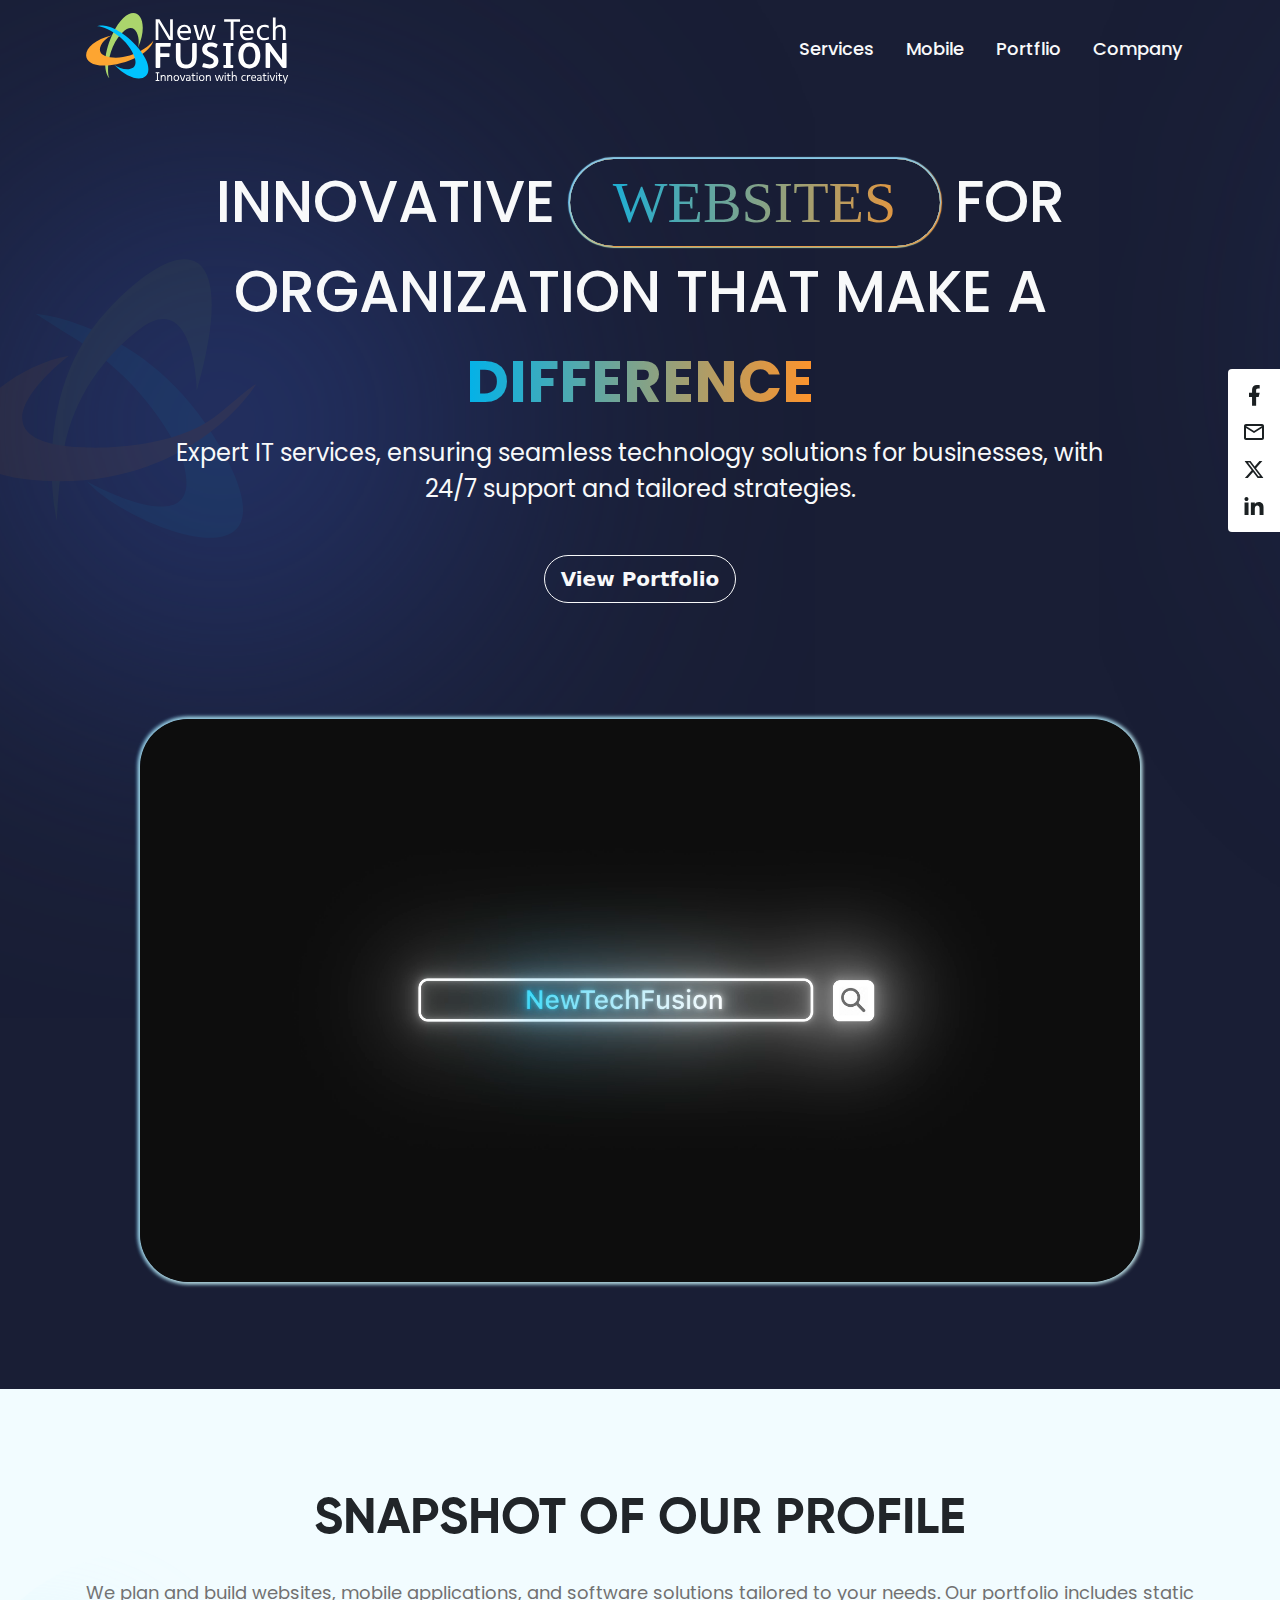
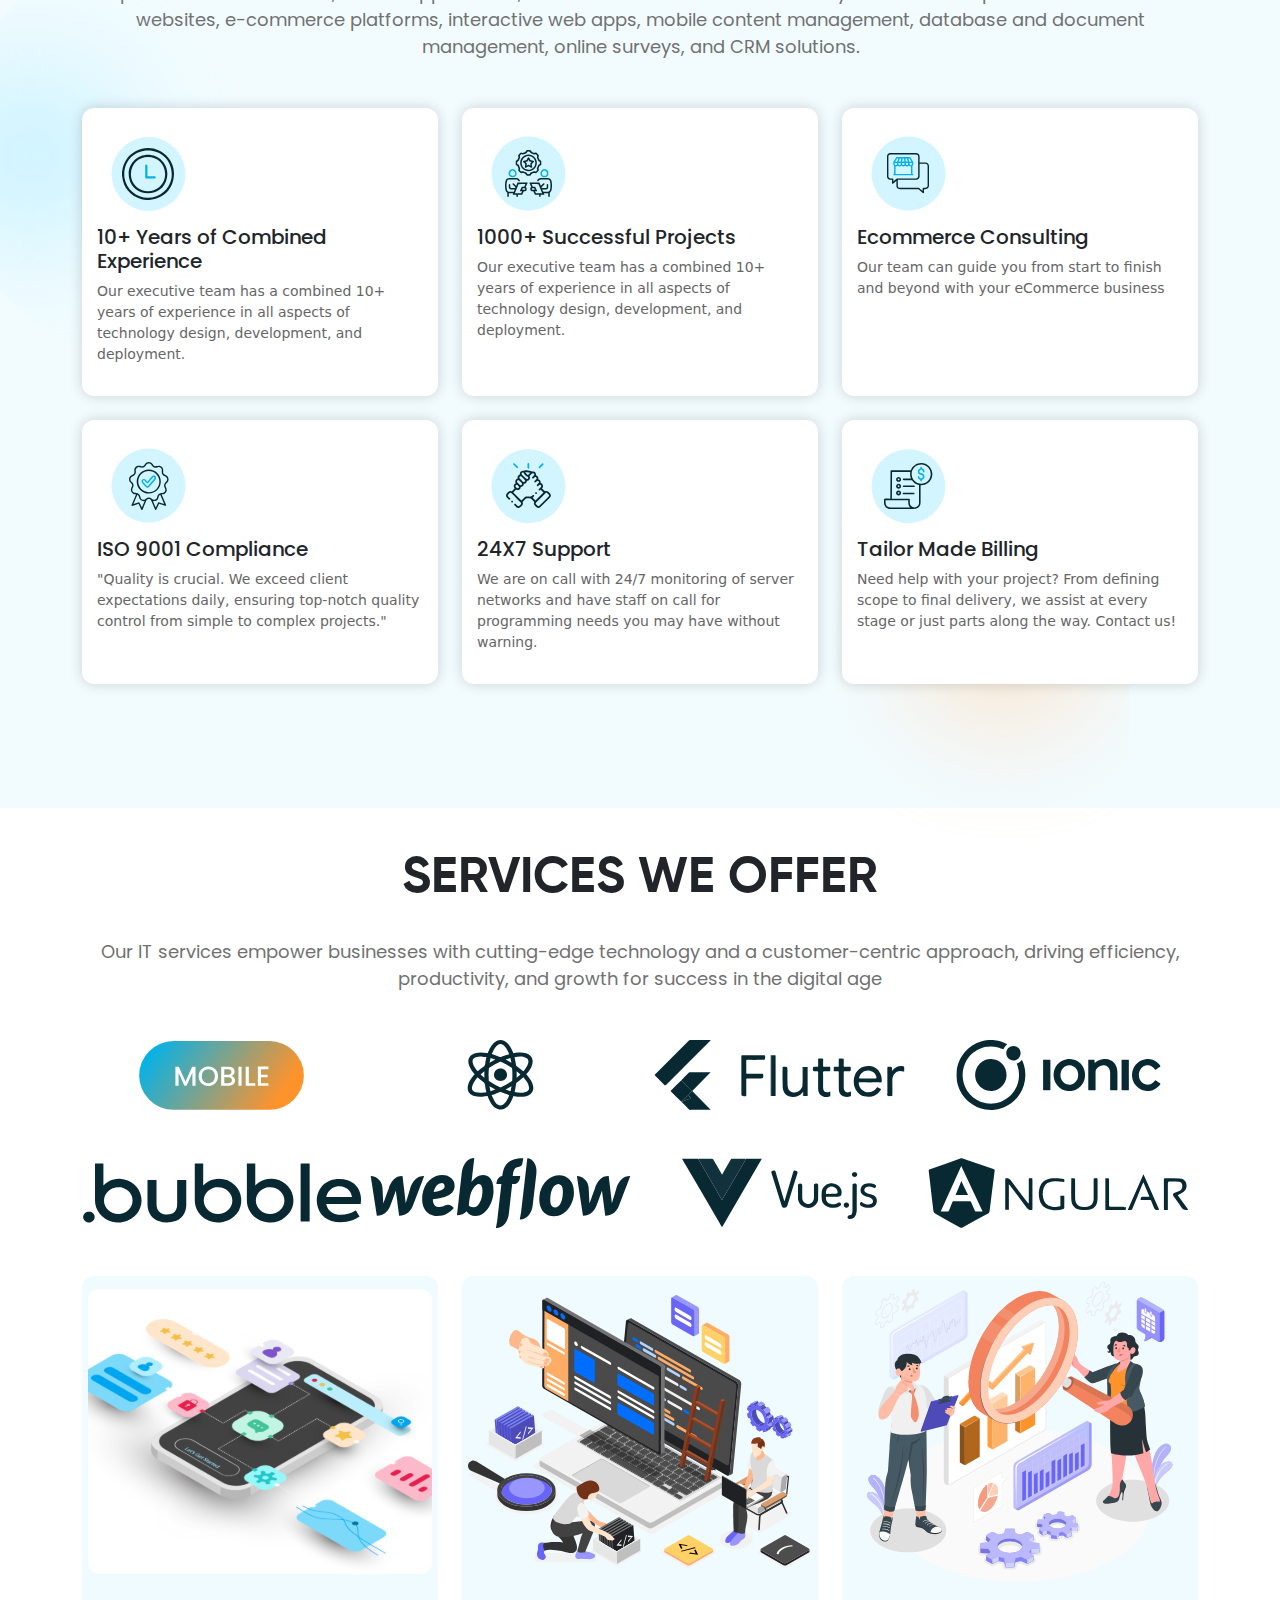
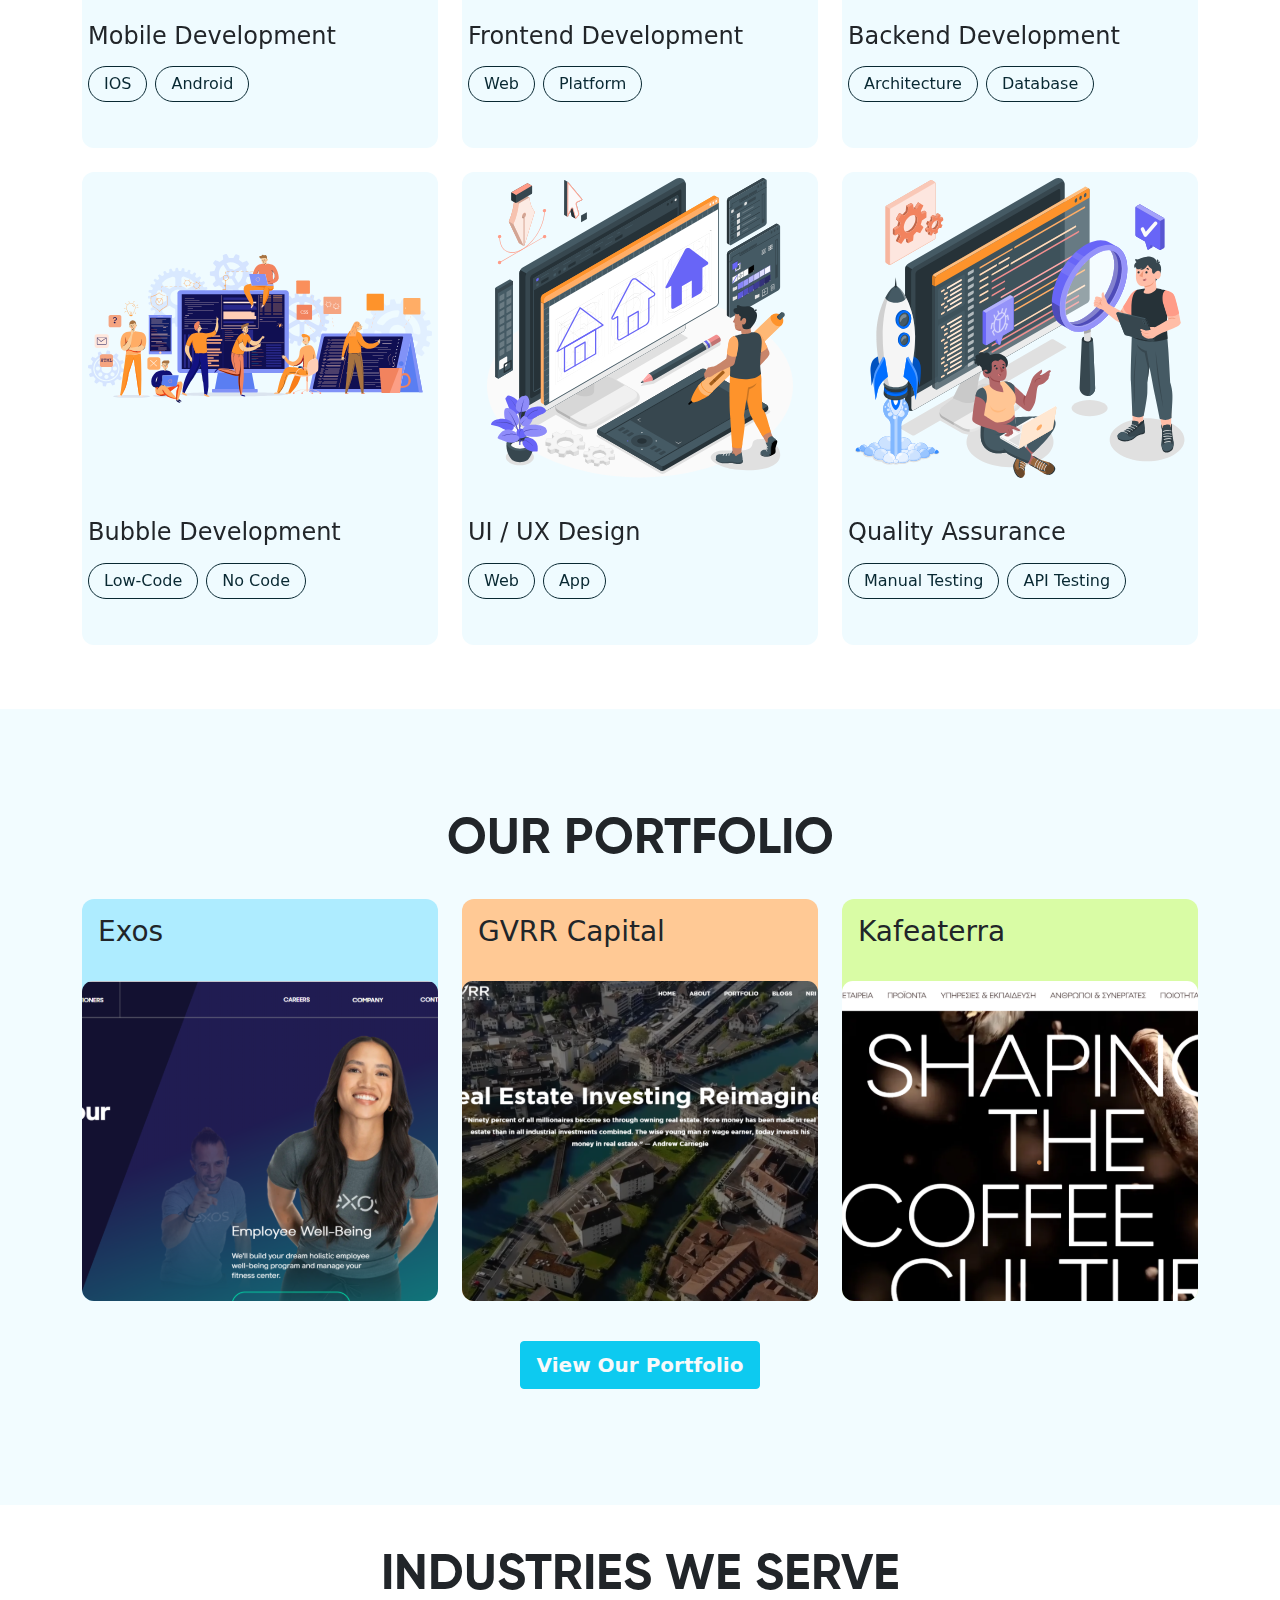
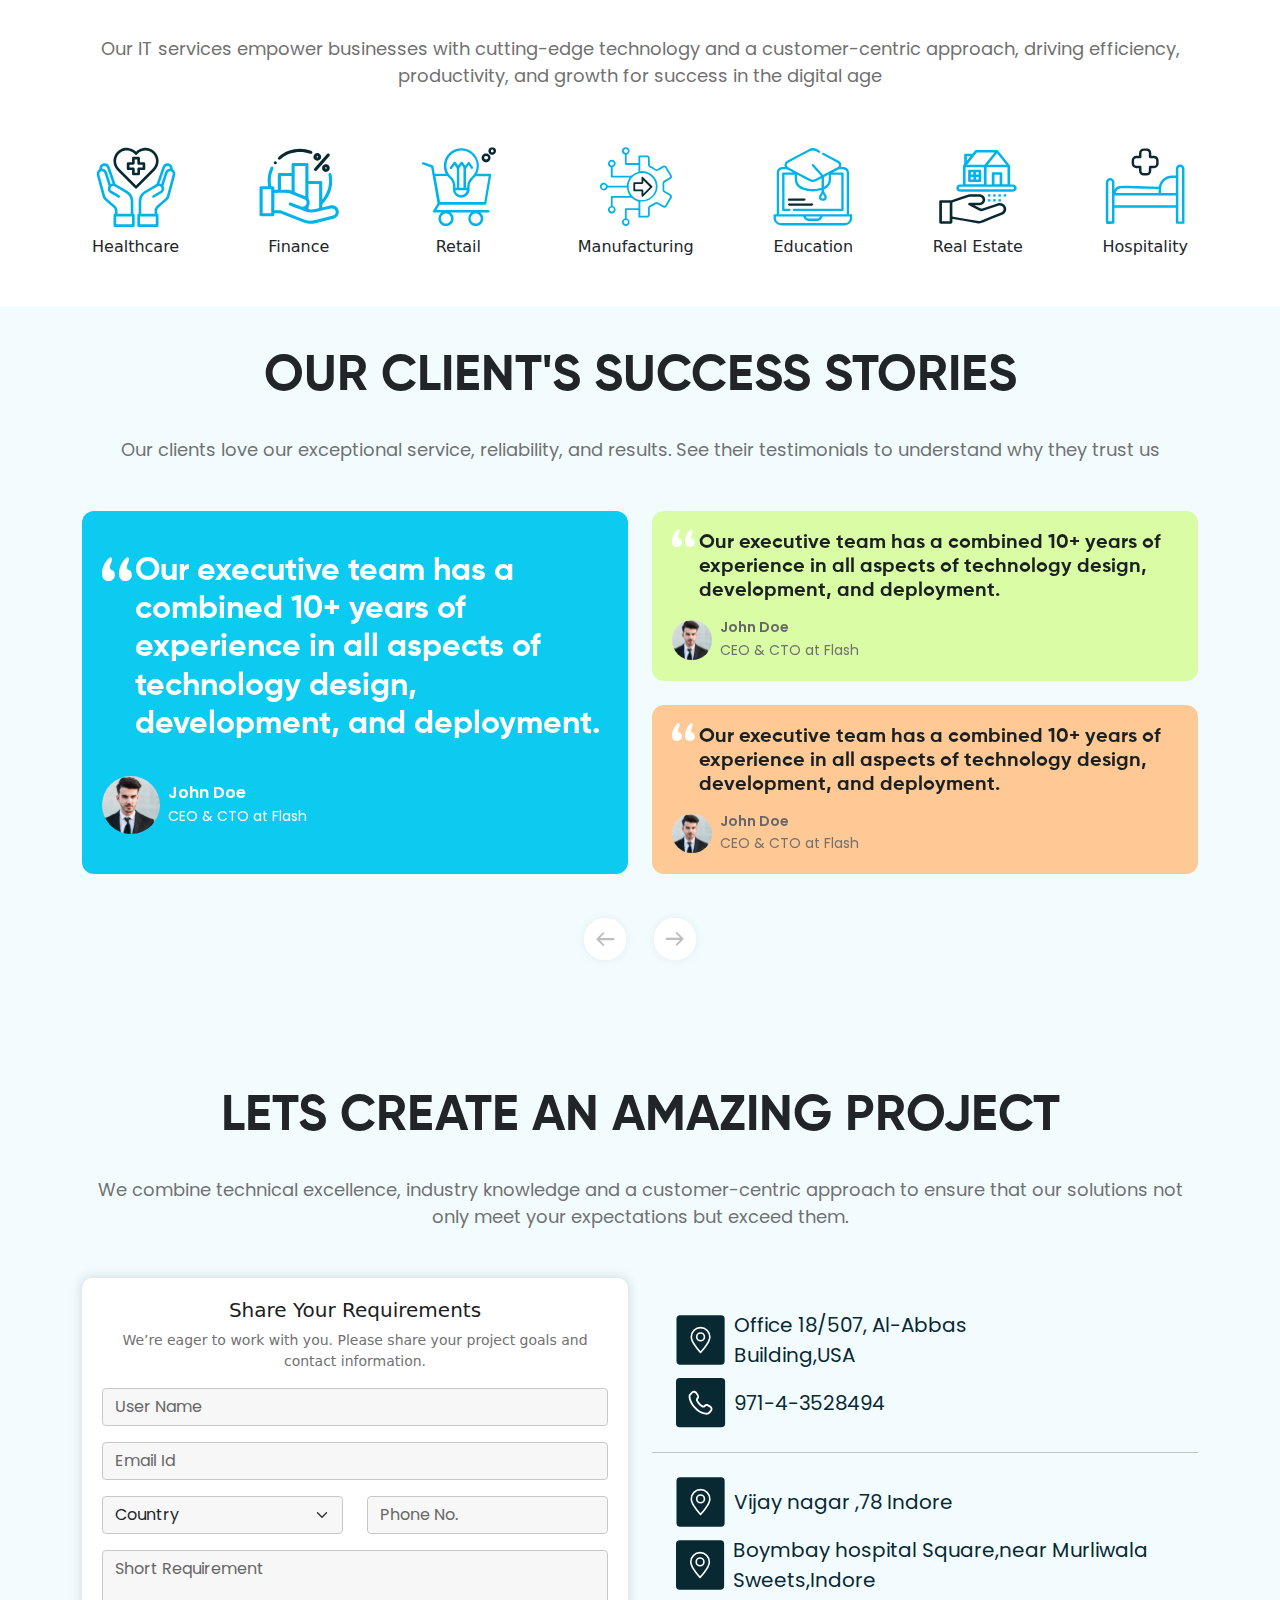
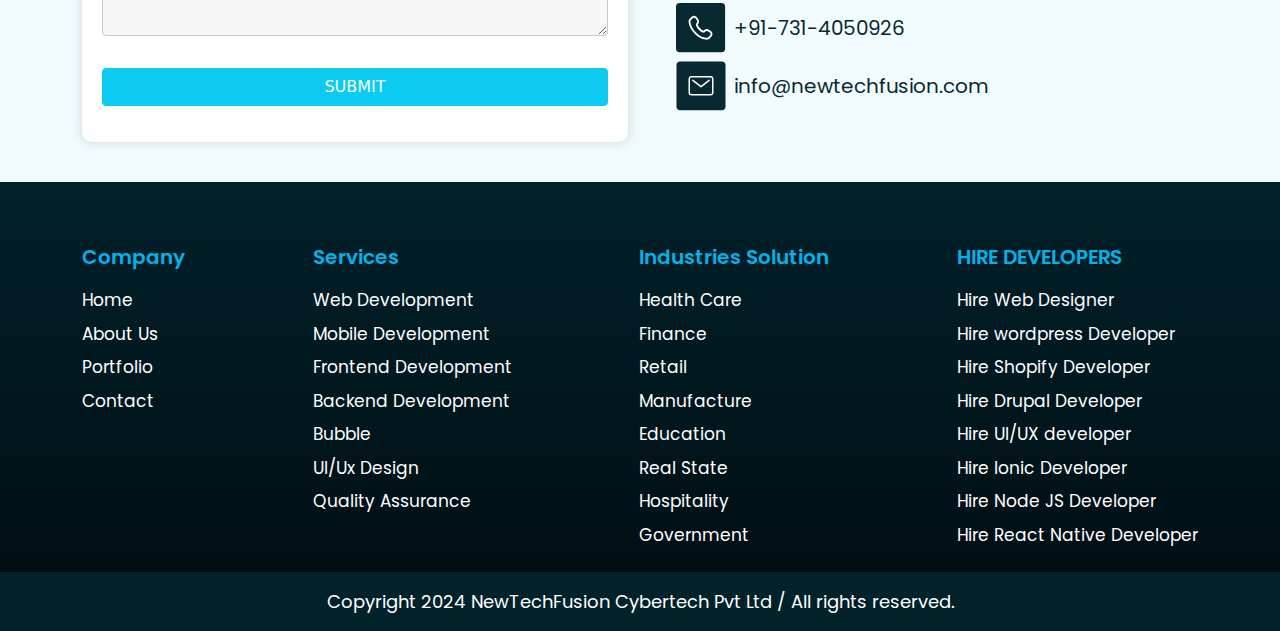
<file: index.html>
<!DOCTYPE html>
<html lang="en">
  <head>
    <meta charset="UTF-8" />
    <meta name="viewport" content="width=device-width, initial-scale=1.0" />
    <title>NewTechFusion</title>

    <link rel="stylesheet" href="css/owl.carousel.min.css" />
    <link rel="stylesheet" href="css/owl.theme.default.min.css" />
    <link
      href="https://cdn.jsdelivr.net/npm/bootstrap@5.3.3/dist/css/bootstrap.min.css"
      rel="stylesheet"
      integrity="sha384-QWTKZyjpPEjISv5WaRU9OFeRpok6YctnYmDr5pNlyT2bRjXh0JMhjY6hW+ALEwIH"
      crossorigin="anonymous"
    />
    <link rel="stylesheet" href="./css/style.css" />
  </head>
  <body>
    <!-- The custom cursor dot -->
    <div class="cursor-dot" id="cursor-dot"></div>
    <!-- fixed socila icons in right side  -->
    <div class="social-links">
      <a href="">
        <div class="social-link"><img src="./images/fb.svg" alt="img" /></div>
      </a>
      <a href="">
        <div class="social-link">
          <img src="./images/email.svg" alt="img" />
        </div>
      </a>
      <a href="">
        <div class="social-link">
          <img src="./images/twitter.svg" alt="img" />
        </div>
      </a>
      <a href="">
        <div class="social-link">
          <img src="./images/linkedin.svg" alt="img" />
        </div>
      </a>
    </div>
    <!-- fixed socila icons in right side  -->
    <!-- hero-section  -->
    <div class="hero-section">
      <!-- nav bar section  -->
      <nav class="navbar navbar-expand-lg">
        <div class="container d-flex justify-content-between">
          <a class="navbar-brand" href="./index.html">
            <img src="./images/header-logo.svg" alt="logo" />
          </a>
          <button
            class="navbar-toggler"
            type="button"
            data-bs-toggle="collapse"
            data-bs-target="#navbarSupportedContent"
            aria-controls="navbarSupportedContent"
            aria-expanded="false"
            aria-label="Toggle navigation"
          >
            <span class="navbar-toggler-icon"></span>
          </button>
          <div
            class="collapse navbar-collapse flex-grow-0"
            id="navbarSupportedContent"
          >
            <ul class="navbar-nav me-auto mb-2 mb-lg-0">
              <li class="nav-item">
                <a
                  class="nav-link text-light"
                  href="./services-page.html"
                  >Services</a
                >
              </li>
              <li class="nav-item">
                <a class="nav-link text-light" href="./mobile-page.html">Mobile</a>
              </li>
              <li class="nav-item">
                <a
                  class="nav-link text-light"
                  href="./portfolio-page.html"
                  >Portflio</a
                >
              </li>
              <li class="nav-item">
                <a class="nav-link text-light" href="./about.html">Company</a>
              </li>
            </ul>
          </div>
        </div>
      </nav>
      <!-- nav bar section  -->
      <div class="hero-text-section">
        <div class="container">
          <h1 class="text-light text-center hero-heading">
            INNOVATIVE
            <span id="text-change" class="gradient-text taviraj-font"
              >WEBSITES</span
            >
            FOR ORGANIZATION THAT MAKE A
            <span class="gradient-text">DIFFERENCE</span>
          </h1>
          <p class="text-light text-center hero-para">
            Expert IT services, ensuring seamless technology solutions for
            businesses, with 24/7 support and tailored strategies.
          </p>
          <div class="text-center">
            <button
              class="btn btn-outline-light btn-lg rounded-pill mx-auto fw-bold mt-md-5 mt-3 mb-3"
            >
              View Portfolio
            </button>
          </div>
          <div class="video-section">
            <video
              class="video"
              autoplay
              muted
              loop
              src="./images/Main_1.mp4"
            ></video>
          </div>
        </div>
      </div>
    </div>
    <!-- hero-section  -->
    <!-- our profile section  -->
    <div class="our-profile">
      <div class="container">
        <h1 class="text-dark main-section-heading">SNAPSHOT OF OUR PROFILE</h1>
        <p class="text-gray main-section-para">
          We plan and build websites, mobile applications, and software
          solutions tailored to your needs. Our portfolio includes static
          websites, e-commerce platforms, interactive web apps, mobile content
          management, database and document management, online surveys, and CRM
          solutions.
        </p>
        <div class="row">
          <div class="col-md-4 col-sm-6 mb-4">
            <div class="inner-div">
              <img src="./images/group165.svg" alt="img" />
              <h4>10+ Years of Combined Experience</h4>
              <p>
                Our executive team has a combined 10+ years of experience in all
                aspects of technology design, development, and deployment.
              </p>
            </div>
          </div>
          <div class="col-md-4 col-sm-6 mb-4">
            <div class="inner-div">
              <img src="./images/group166.svg" alt="img" />
              <h4>1000+ Successful Projects</h4>
              <p>
                Our executive team has a combined 10+ years of experience in all
                aspects of technology design, development, and deployment.
              </p>
            </div>
          </div>
          <div class="col-md-4 col-sm-6 mb-4">
            <div class="inner-div">
              <img src="./images/group167.svg" alt="img" />
              <h4>Ecommerce Consulting</h4>
              <p>
                Our team can guide you from start to finish and beyond with your
                eCommerce business
              </p>
            </div>
          </div>
          <div class="col-md-4 col-sm-6 mb-4">
            <div class="inner-div">
              <img src="./images/group171.svg" alt="img" />
              <h4>ISO 9001 Compliance</h4>
              <p>
                "Quality is crucial. We exceed client expectations daily,
                ensuring top-notch quality control from simple to complex
                projects."
              </p>
            </div>
          </div>
          <div class="col-md-4 col-sm-6 mb-4">
            <div class="inner-div">
              <img src="./images/group169.svg" alt="img" />
              <h4>24X7 Support</h4>
              <p>
                We are on call with 24/7 monitoring of server networks and have
                staff on call for programming needs you may have without
                warning.
              </p>
            </div>
          </div>
          <div class="col-md-4 col-sm-6 mb-4">
            <div class="inner-div">
              <img src="./images/group170.svg" alt="img" />
              <h4>Tailor Made Billing</h4>
              <p>
                Need help with your project? From defining scope to final
                delivery, we assist at every stage or just parts along the way.
                Contact us!
              </p>
            </div>
          </div>
        </div>
      </div>
    </div>
    <!-- our profile section  -->
    <!-- services section  -->
    <div class="services">
      <div class="container">
        <h1 class="text-dark main-section-heading">SERVICES WE OFFER</h1>
        <p class="text-gray main-section-para">
          Our IT services empower businesses with cutting-edge technology and a
          customer-centric approach, driving efficiency, productivity, and
          growth for success in the digital age
        </p>
        <div
          class="d-flex justify-content-between flex-wrap owl-carousel owl-theme service_icons mb-md-5 mb-3"
        >
          <div>
            <img src="./images/mobile.svg" alt="img" />
          </div>
          <div>
            <img src="./images/react.svg" alt="img" />
          </div>
          <div>
            <img src="./images/flutter.svg" alt="img" />
          </div>
          <div>
            <img src="./images/ionic.svg" alt="img" />
          </div>
        </div>
        <div
          class="d-flex justify-content-between flex-wrap owl-carousel owl-theme service_icons1 mb-md-5 mb-3"
        >
          <div>
            <img src="./images/angular.svg" alt="img" height="70px" />
          </div>
          <div>
            <img src="./images/vue.svg" alt="img" height="70px" />
          </div>
          <div>
            <img src="./images/webflow.svg" alt="img" />
          </div>
          <div>
            <img src="./images/Bubble.svg" alt="img" />
          </div>
          <div>
            <img src="./images/HTML.svg" alt="img" />
          </div>
          <div>
            <img src="./images/Js.svg" alt="img" />
          </div>
          <div>
            <img src="./images/node.svg" alt="img" />
          </div>
        </div>
        <div class="our-sevices">
          <div class="row">
            <div class="col-md-4 col-sm-6 mb-4 our-service-card">
              <div class="service-block">
                <div class="inner-service">
                  <div class="image-block">
                    <img src="./images/mobile-devlopment.svg" alt="img" />
                  </div>
                  <h5 class="mb-0">Mobile Development</h5>
                  <div class="d-flex flex-wrap gap-2 button-grp">
                    <button>IOS</button>
                    <button>Android</button>
                  </div>
                </div>
                <div class="inner-service-back">
                  <div class="image-block">
                    <p>
                      Lorem ipsum dolor sit amet consectetur adipisicing elit.
                      Assumenda rem aspernatur omnis deserunt beatae culpa earum
                      dolorum, officia recusandae odio iure, ea nulla quo ut sed
                      atque neque repellat voluptate?
                    </p>
                  </div>
                  <h5 class="mb-0">Mobile Development</h5>
                  <div class="d-flex flex-wrap gap-2 button-grp">
                    <button>IOS</button>
                    <button>Android</button>
                  </div>
                </div>
              </div>
            </div>
            <div class="col-md-4 col-sm-6 mb-4 our-service-card">
              <div class="service-block">
                <div class="inner-service">
                  <div class="image-block">
                    <img src="./images/frontend-devlopment.svg" alt="img" />
                  </div>
                  <h5 class="mb-0">Frontend Development</h5>
                  <div class="d-flex flex-wrap gap-2 button-grp">
                    <button>Web</button>
                    <button>Platform</button>
                  </div>
                </div>
                <div class="inner-service-back">
                  <div class="image-block">
                    <p>
                      Lorem ipsum dolor sit amet consectetur adipisicing elit.
                      Assumenda rem aspernatur omnis deserunt beatae culpa earum
                      dolorum, officia recusandae odio iure, ea nulla quo ut sed
                      atque neque repellat voluptate?
                    </p>
                  </div>
                  <h5 class="mb-0">Frontend Development</h5>
                  <div class="d-flex flex-wrap gap-2 button-grp">
                    <button>Web</button>
                    <button>Platform</button>
                  </div>
                </div>
              </div>
            </div>
            <div class="col-md-4 col-sm-6 mb-4 our-service-card">
              <div class="service-block">
                <div class="inner-service">
                  <div class="image-block">
                    <img src="./images/backend-development.svg" alt="img" />
                  </div>
                  <h5 class="mb-0">Backend Development</h5>
                  <div class="d-flex flex-wrap gap-2 button-grp">
                    <button>Architecture</button>
                    <button>Database</button>
                  </div>
                </div>
                <div class="inner-service-back">
                  <div class="image-block">
                    <p>
                      Lorem ipsum dolor sit amet consectetur adipisicing elit.
                      Assumenda rem aspernatur omnis deserunt beatae culpa earum
                      dolorum, officia recusandae odio iure, ea nulla quo ut sed
                      atque neque repellat voluptate?
                    </p>
                  </div>
                  <h5 class="mb-0">Backend Development</h5>
                  <div class="d-flex flex-wrap gap-2 button-grp">
                    <button>Architecture</button>
                    <button>Database</button>
                  </div>
                </div>
              </div>
            </div>
            <div class="col-md-4 col-sm-6 mb-4 our-service-card">
              <div class="service-block">
                <div class="inner-service">
                  <div class="image-block">
                    <img src="./images/Bubble_illustration.svg" alt="img" />
                  </div>
                  <h5 class="mb-0">Bubble Development</h5>
                  <div class="d-flex flex-wrap gap-2 button-grp">
                    <button>Low-Code</button>
                    <button>No Code</button>
                  </div>
                </div>
                <div class="inner-service-back">
                  <div class="image-block">
                    <p>
                      Lorem ipsum dolor sit amet consectetur adipisicing elit.
                      Assumenda rem aspernatur omnis deserunt beatae culpa earum
                      dolorum, officia recusandae odio iure, ea nulla quo ut sed
                      atque neque repellat voluptate?
                    </p>
                  </div>
                  <h5 class="mb-0">Bubble Development</h5>
                  <div class="d-flex flex-wrap gap-2 button-grp">
                    <button>Low-Code</button>
                    <button>No Code</button>
                  </div>
                </div>
              </div>
            </div>
            <div class="col-md-4 col-sm-6 mb-4 our-service-card">
              <div class="service-block">
                <div class="inner-service">
                  <div class="image-block">
                    <img src="./images/ui-ux.svg" alt="img" />
                  </div>
                  <h5 class="mb-0">UI / UX Design</h5>
                  <div class="d-flex flex-wrap gap-2 button-grp">
                    <button>Web</button>
                    <button>App</button>
                  </div>
                </div>
                <div class="inner-service-back">
                  <div class="image-block">
                    <p>
                      Lorem ipsum dolor sit amet consectetur adipisicing elit.
                      Assumenda rem aspernatur omnis deserunt beatae culpa earum
                      dolorum, officia recusandae odio iure, ea nulla quo ut sed
                      atque neque repellat voluptate?
                    </p>
                  </div>
                  <h5 class="mb-0">UI / UX Design</h5>
                  <div class="d-flex flex-wrap gap-2 button-grp">
                    <button>Web</button>
                    <button>App</button>
                  </div>
                </div>
              </div>
            </div>
            <div class="col-md-4 col-sm-6 mb-4 our-service-card">
              <div class="service-block">
                <div class="inner-service">
                  <div class="image-block">
                    <img src="./images/QA.svg" alt="img" />
                  </div>
                  <h5 class="mb-0">Quality Assurance</h5>
                  <div class="d-flex flex-wrap gap-2 button-grp">
                    <button>Manual Testing</button>
                    <button>API Testing</button>
                  </div>
                </div>
                <div class="inner-service-back">
                  <div class="image-block">
                    <p>
                      Lorem ipsum dolor sit amet consectetur adipisicing elit.
                      Assumenda rem aspernatur omnis deserunt beatae culpa earum
                      dolorum, officia recusandae odio iure, ea nulla quo ut sed
                      atque neque repellat voluptate?
                    </p>
                  </div>
                  <h5 class="mb-0">Quality Assurance</h5>
                  <div class="d-flex flex-wrap gap-2 button-grp">
                    <button>Manual Testing</button>
                    <button>API Testing</button>
                  </div>
                </div>
              </div>
            </div>
          </div>
        </div>
      </div>
    </div>
    <!-- services section  -->
    <!-- Our Portfolio section -->
    <div class="portfolio">
      <div class="container">
        <h1 class="text-dark main-section-heading">OUR PORTFOLIO</h1>
        <div class="row">
          <div class="col-sm-6 col-md-4 mb-4">
            <div
              class="portfolio-inner"
              style="background-color: var(--portfolio-color1)"
            >
              <h4 class="p-3 pb-4">Exos</h4>
              <div style="max-height: 320px; overflow: hidden">
                <img src="./images/portfolio1.svg" alt="img" />
              </div>
            </div>
          </div>
          <div class="col-sm-6 col-md-4 mb-4">
            <div
              class="portfolio-inner"
              style="background-color: var(--portfolio-color2)"
            >
              <h4 class="p-3 pb-4">GVRR Capital</h4>
              <div style="max-height: 320px; overflow: hidden">
                <img src="./images/portfolio3.svg" alt="img" />
              </div>
            </div>
          </div>
          <div class="col-sm-6 col-md-4 mb-4">
            <div
              class="portfolio-inner"
              style="background-color: var(--portfolio-color3)"
            >
              <h4 class="p-3 pb-4">Kafeaterra</h4>
              <div style="max-height: 320px; overflow: hidden">
                <img src="./images/portfolio2.svg" alt="img" />
              </div>
            </div>
          </div>
        </div>
        <div class="text-center">
          <button class="btn-info text-light btn btn-lg rounded-1 my-3 fw-bold">
            View Our Portfolio
          </button>
        </div>
      </div>
    </div>
    <!-- Our Portfolio section -->
    <!-- Industries  section -->
    <div class="industries">
      <div class="container">
        <h1 class="text-dark main-section-heading">INDUSTRIES WE SERVE</h1>
        <p class="text-gray main-section-para">
          Our IT services empower businesses with cutting-edge technology and a
          customer-centric approach, driving efficiency, productivity, and
          growth for success in the digital age
        </p>
        <div class="industries-service-block">
          <div class="industries-service">
            <img src="./images/healthcare.svg" alt="" />
            <h5 class="m-0">Healthcare</h5>
          </div>
          <div class="industries-service">
            <img src="./images/finance.svg" alt="" />
            <h5 class="m-0">Finance</h5>
          </div>
          <div class="industries-service">
            <img src="./images/retail.svg" alt="" />
            <h5 class="m-0">Retail</h5>
          </div>
          <div class="industries-service">
            <img src="./images/manufacturing.svg" alt="" />
            <h5 class="m-0">Manufacturing</h5>
          </div>
          <div class="industries-service">
            <img src="./images/education.svg" alt="" />
            <h5 class="m-0">Education</h5>
          </div>
          <div class="industries-service">
            <img src="./images/real-estate.svg" alt="" />
            <h5 class="m-0">Real Estate</h5>
          </div>
          <div class="industries-service">
            <img src="./images/hospitality.svg" alt="" />
            <h5 class="m-0">Hospitality</h5>
          </div>
        </div>
      </div>
    </div>
    <!-- Industries  section -->
    <!-- our client  -->
    <div class="our-client">
      <div class="container">
        <h1 class="text-dark main-section-heading">
          OUR CLIENT'S SUCCESS STORIES
        </h1>
        <p class="text-gray main-section-para">
          Our clients love our exceptional service, reliability, and results.
          See their testimonials to understand why they trust us
        </p>
        <div class="client owl-carousel owl-theme">
          <div>
            <div class="row row-gap-2">
              <div class="col-md-6">
                <div class="success-stories bg-info">
                  <div class="success-stories-first d-flex align-items-start">
                    <img src="./images/double-quotes-white.svg" alt="img" />
                    <h3>
                      Our executive team has a combined 10+ years of experience
                      in all aspects of technology design, development, and
                      deployment.
                    </h3>
                  </div>
                  <div class="success-stories-second d-flex gap-2">
                    <img src="./images/client-img.svg" alt="img" />
                    <div
                      class="d-flex flex-column justify-content-center gap-1"
                    >
                      <h5 class="client-name m-0">John Doe</h5>
                      <p class="client-dastination m-0">CEO & CTO at Flash</p>
                    </div>
                  </div>
                </div>
              </div>
              <div class="col-md-6 d-flex flex-column gap-2 gap-md-4">
                <div
                  class="success-stories-right"
                  style="background-color: #d9fca5"
                >
                  <div
                    class="success-stories-first-right d-flex align-items-start"
                  >
                    <img src="./images/double-quotes-white.svg" alt="img" />
                    <h3>
                      Our executive team has a combined 10+ years of experience
                      in all aspects of technology design, development, and
                      deployment.
                    </h3>
                  </div>
                  <div class="success-stories-second-right d-flex gap-2">
                    <img src="./images/client-img.svg" alt="img" />
                    <div
                      class="d-flex flex-column justify-content-center gap-1"
                    >
                      <h5 class="client-name m-0">John Doe</h5>
                      <p class="client-dastination-right m-0">
                        CEO & CTO at Flash
                      </p>
                    </div>
                  </div>
                </div>
                <div
                  class="success-stories-right"
                  style="background-color: #ffc995"
                >
                  <div
                    class="success-stories-first-right d-flex align-items-start"
                  >
                    <img src="./images/double-quotes-white.svg" alt="img" />
                    <h3>
                      Our executive team has a combined 10+ years of experience
                      in all aspects of technology design, development, and
                      deployment.
                    </h3>
                  </div>
                  <div class="success-stories-second-right d-flex gap-2">
                    <img src="./images/client-img.svg" alt="img" />
                    <div
                      class="d-flex flex-column justify-content-center gap-1"
                    >
                      <h5 class="client-name m-0">John Doe</h5>
                      <p class="client-dastination-right m-0">
                        CEO & CTO at Flash
                      </p>
                    </div>
                  </div>
                </div>
              </div>
            </div>
          </div>
          <div>
            <div class="row row-gap-2">
              <div class="col-md-6">
                <div class="success-stories bg-info">
                  <div class="success-stories-first d-flex align-items-start">
                    <img src="./images/double-quotes-white.svg" alt="img" />
                    <h3>
                      Our executive team has a combined 10+ years of experience
                      in all aspects of technology design, development, and
                      deployment.
                    </h3>
                  </div>
                  <div class="success-stories-second d-flex gap-2">
                    <img src="./images/client-img.svg" alt="img" />
                    <div
                      class="d-flex flex-column justify-content-center gap-1"
                    >
                      <h5 class="client-name m-0">John Doe</h5>
                      <p class="client-dastination m-0">CEO & CTO at Flash</p>
                    </div>
                  </div>
                </div>
              </div>
              <div class="col-md-6 d-flex flex-column gap-2 gap-md-4">
                <div
                  class="success-stories-right"
                  style="background-color: #d9fca5"
                >
                  <div
                    class="success-stories-first-right d-flex align-items-start"
                  >
                    <img src="./images/double-quotes-white.svg" alt="img" />
                    <h3>
                      Our executive team has a combined 10+ years of experience
                      in all aspects of technology design, development, and
                      deployment.
                    </h3>
                  </div>
                  <div class="success-stories-second-right d-flex gap-2">
                    <img src="./images/client-img.svg" alt="img" />
                    <div
                      class="d-flex flex-column justify-content-center gap-1"
                    >
                      <h5 class="client-name m-0">John Doe</h5>
                      <p class="client-dastination-right m-0">
                        CEO & CTO at Flash
                      </p>
                    </div>
                  </div>
                </div>
                <div
                  class="success-stories-right"
                  style="background-color: #ffc995"
                >
                  <div
                    class="success-stories-first-right d-flex align-items-start"
                  >
                    <img src="./images/double-quotes-white.svg" alt="img" />
                    <h3>
                      Our executive team has a combined 10+ years of experience
                      in all aspects of technology design, development, and
                      deployment.
                    </h3>
                  </div>
                  <div class="success-stories-second-right d-flex gap-2">
                    <img src="./images/client-img.svg" alt="img" />
                    <div
                      class="d-flex flex-column justify-content-center gap-1"
                    >
                      <h5 class="client-name m-0">John Doe</h5>
                      <p class="client-dastination-right m-0">
                        CEO & CTO at Flash
                      </p>
                    </div>
                  </div>
                </div>
              </div>
            </div>
          </div>
          <div>
            <div class="row row-gap-2">
              <div class="col-md-6">
                <div class="success-stories bg-info">
                  <div class="success-stories-first d-flex align-items-start">
                    <img src="./images/double-quotes-white.svg" alt="img" />
                    <h3>
                      Our executive team has a combined 10+ years of experience
                      in all aspects of technology design, development, and
                      deployment.
                    </h3>
                  </div>
                  <div class="success-stories-second d-flex gap-2">
                    <img src="./images/client-img.svg" alt="img" />
                    <div
                      class="d-flex flex-column justify-content-center gap-1"
                    >
                      <h5 class="client-name m-0">John Doe</h5>
                      <p class="client-dastination m-0">CEO & CTO at Flash</p>
                    </div>
                  </div>
                </div>
              </div>
              <div class="col-md-6 d-flex flex-column gap-2 gap-md-4">
                <div
                  class="success-stories-right"
                  style="background-color: #d9fca5"
                >
                  <div
                    class="success-stories-first-right d-flex align-items-start"
                  >
                    <img src="./images/double-quotes-white.svg" alt="img" />
                    <h3>
                      Our executive team has a combined 10+ years of experience
                      in all aspects of technology design, development, and
                      deployment.
                    </h3>
                  </div>
                  <div class="success-stories-second-right d-flex gap-2">
                    <img src="./images/client-img.svg" alt="img" />
                    <div
                      class="d-flex flex-column justify-content-center gap-1"
                    >
                      <h5 class="client-name m-0">John Doe</h5>
                      <p class="client-dastination-right m-0">
                        CEO & CTO at Flash
                      </p>
                    </div>
                  </div>
                </div>
                <div
                  class="success-stories-right"
                  style="background-color: #ffc995"
                >
                  <div
                    class="success-stories-first-right d-flex align-items-start"
                  >
                    <img src="./images/double-quotes-white.svg" alt="img" />
                    <h3>
                      Our executive team has a combined 10+ years of experience
                      in all aspects of technology design, development, and
                      deployment.
                    </h3>
                  </div>
                  <div class="success-stories-second-right d-flex gap-2">
                    <img src="./images/client-img.svg" alt="img" />
                    <div
                      class="d-flex flex-column justify-content-center gap-1"
                    >
                      <h5 class="client-name m-0">John Doe</h5>
                      <p class="client-dastination-right m-0">
                        CEO & CTO at Flash
                      </p>
                    </div>
                  </div>
                </div>
              </div>
            </div>
          </div>
        </div>
      </div>
    </div>
    <!-- our client  -->
    <!-- let's create  -->
    <div class="lets-create">
      <div class="container">
        <h1 class="text-dark main-section-heading">
          LETS CREATE AN AMAZING PROJECT
        </h1>
        <p class="text-gray main-section-para">
          We combine technical excellence, industry knowledge and a
          customer-centric approach to ensure that our solutions not only meet
          your expectations but exceed them.
        </p>
        <div class="row">
          <div class="col-md-6">
            <div class="requirement">
              <h6>Share Your Requirements</h6>
              <p>
                We’re eager to work with you. Please share your project goals
                and contact information.
              </p>
              <form action="">
                <div class="mb-3">
                  <input
                    type="text"
                    class="form-control"
                    id="user-name"
                    placeholder="User Name"
                  />
                </div>
                <div class="mb-3">
                  <input
                    type="email"
                    class="form-control"
                    id="user-email"
                    placeholder="Email Id"
                  />
                </div>

                <div class="row">
                  <div class="col-sm-6 mb-3">
                    <select
                      class="form-select form-control"
                      aria-label="Default select example"
                    >
                      <option selected>Country</option>
                      <option value="1">India</option>
                      <option value="2">China</option>
                      <option value="3">Russia</option>
                    </select>
                  </div>
                  <div class="col-sm-6 mb-3">
                    <input
                      type="text"
                      class="form-control"
                      id="user-phone"
                      placeholder="Phone No."
                    />
                  </div>
                </div>
                <div class="mb-3">
                  <textarea
                    class="form-control"
                    id="user-description"
                    rows="3"
                    placeholder="Short Requirement"
                  ></textarea>
                </div>
                <button class="btn-info text-light btn rounded-1 w-100 my-3">
                  SUBMIT
                </button>
              </form>
            </div>
          </div>
          <div class="col-md-6">
            <div
              class="d-flex flex-column justify-content-center h-100 py-3 addres-info"
            >
              <div class="d-flex flex-column gap-2 ps-4">
                <div class="d-flex gap-2 align-items-center">
                  <img
                    src="./images/location.svg"
                    alt="img"
                    height="50"
                    width="50"
                  />
                  <p class="m-0">
                    Office 18/507, Al-Abbas <br />
                    Building,USA
                  </p>
                </div>
                <div class="d-flex gap-2 align-items-center">
                  <img
                    src="./images/Call.svg"
                    alt="img"
                    height="50"
                    width="50"
                  />
                  <p class="m-0">
                    <a href="tel: +9173114050926"> 971-4-3528494</a>
                  </p>
                </div>
              </div>
              <hr class="my-4" />
              <div class="d-flex flex-column gap-2 ps-4">
                <div class="d-flex gap-2 align-items-center">
                  <img
                    src="./images/location.svg"
                    alt="img"
                    height="50"
                    width="50"
                  />
                  <p class="m-0">Vijay nagar ,78 Indore</p>
                </div>
                <div class="d-flex gap-2 align-items-center">
                  <img
                    src="./images/location.svg"
                    alt="img"
                    height="50"
                    width="50"
                  />
                  <p class="m-0">
                    Boymbay hospital Square,near Murliwala Sweets,Indore
                  </p>
                </div>
                <div class="d-flex gap-2 align-items-center">
                  <img
                    src="./images/Call.svg"
                    alt="img"
                    height="50"
                    width="50"
                  />
                  <p class="m-0">
                    <a href="tel: +9173114050926">+91-731-4050926</a>
                  </p>
                </div>
                <div class="d-flex gap-2 align-items-center">
                  <img
                    src="./images/Email.svg"
                    alt="img"
                    height="50"
                    width="50"
                  />
                  <p class="m-0">
                    <a href="mailto:info@newtechfusion.com"
                      >info@newtechfusion.com</a
                    >
                  </p>
                </div>
              </div>
            </div>
          </div>
        </div>
      </div>
    </div>
    <!-- let's create  -->
    <!-- footer section  -->
    <footer>
      <div class="container">
        <div
          class="inner-footer flex-column flex-md-row d-flex flex-wrap justify-content-between"
        >
          <div class="inner-column pb-4 d-flex flex-column gap-md-3 gap-1">
            <h2 class="footer-main-heading m-0">Company</h2>
            <div class="d-flex flex-column gap-md-2 gap-0">
              <p class="m-0 footer-link"><a href="#">Home</a></p>
              <p class="m-0 footer-link"><a href="#">About Us</a></p>
              <p class="m-0 footer-link"><a href="#">Portfolio</a></p>
              <p class="m-0 footer-link"><a href="#">Contact</a></p>
            </div>
          </div>
          <div class="inner-column pb-4 d-flex flex-column gap-md-3 gap-1">
            <h2 class="footer-main-heading m-0">Services</h2>
            <div class="d-flex flex-column gap-md-2 gap-0">
              <p class="m-0 footer-link"><a href="#">Web Development</a></p>
              <p class="m-0 footer-link"><a href="#">Mobile Development </a></p>
              <p class="m-0 footer-link">
                <a href="#">Frontend Development</a>
              </p>
              <p class="m-0 footer-link"><a href="#">Backend Development</a></p>
              <p class="m-0 footer-link"><a href="#">Bubble</a></p>
              <p class="m-0 footer-link"><a href="#">UI/Ux Design</a></p>
              <p class="m-0 footer-link"><a href="#">Quality Assurance</a></p>
            </div>
          </div>
          <div class="inner-column pb-4 d-flex flex-column gap-md-3 gap-1">
            <h2 class="footer-main-heading m-0">Industries Solution</h2>
            <div class="d-flex flex-column gap-md-2 gap-0">
              <p class="m-0 footer-link"><a href="#">Health Care</a></p>
              <p class="m-0 footer-link"><a href="#">Finance</a></p>
              <p class="m-0 footer-link"><a href="#">Retail</a></p>
              <p class="m-0 footer-link"><a href="#">Manufacture</a></p>
              <p class="m-0 footer-link"><a href="#">Education</a></p>
              <p class="m-0 footer-link"><a href="#">Real State</a></p>
              <p class="m-0 footer-link"><a href="#">Hospitality</a></p>
              <p class="m-0 footer-link"><a href="#">Government</a></p>
            </div>
          </div>
          <div class="inner-column pb-4 d-flex flex-column gap-md-3 gap-1">
            <h2 class="footer-main-heading m-0">HIRE DEVELOPERS</h2>
            <div class="d-flex flex-column gap-md-2 gap-0">
              <p class="m-0 footer-link"><a href="#">Hire Web Designer</a></p>
              <p class="m-0 footer-link">
                <a href="#">Hire wordpress Developer</a>
              </p>
              <p class="m-0 footer-link">
                <a href="#">Hire Shopify Developer</a>
              </p>
              <p class="m-0 footer-link">
                <a href="#">Hire Drupal Developer</a>
              </p>
              <p class="m-0 footer-link">
                <a href="#"> Hire UI/UX developer</a>
              </p>
              <p class="m-0 footer-link">
                <a href="#">Hire Ionic Developer</a>
              </p>
              <p class="m-0 footer-link">
                <a href="#"> Hire Node JS Developer</a>
              </p>
              <p class="m-0 footer-link">
                <a href="#"> Hire React Native Developer</a>
              </p>
            </div>
          </div>
        </div>
      </div>
      <div class="copy-right-section px-2 py-3">
        <div class="container">
          <p class="copy-right text-center m-0">
            Copyright 2024 NewTechFusion Cybertech Pvt Ltd / All rights
            reserved.
          </p>
        </div>
      </div>
    </footer>
    <!-- footer section  -->
    <!-- Bootsrap js link  -->
    <script src="js/jquery-3.6.3.min.js"></script>
    <script src="js/owl.carousel.min.js"></script>
    <script
      src="https://cdn.jsdelivr.net/npm/bootstrap@5.3.3/dist/js/bootstrap.bundle.min.js"
      integrity="sha384-YvpcrYf0tY3lHB60NNkmXc5s9fDVZLESaAA55NDzOxhy9GkcIdslK1eN7N6jIeHz"
      crossorigin="anonymous"
    ></script>
    <script src="./js/index.js"></script>
  </body>
</html>
</file>
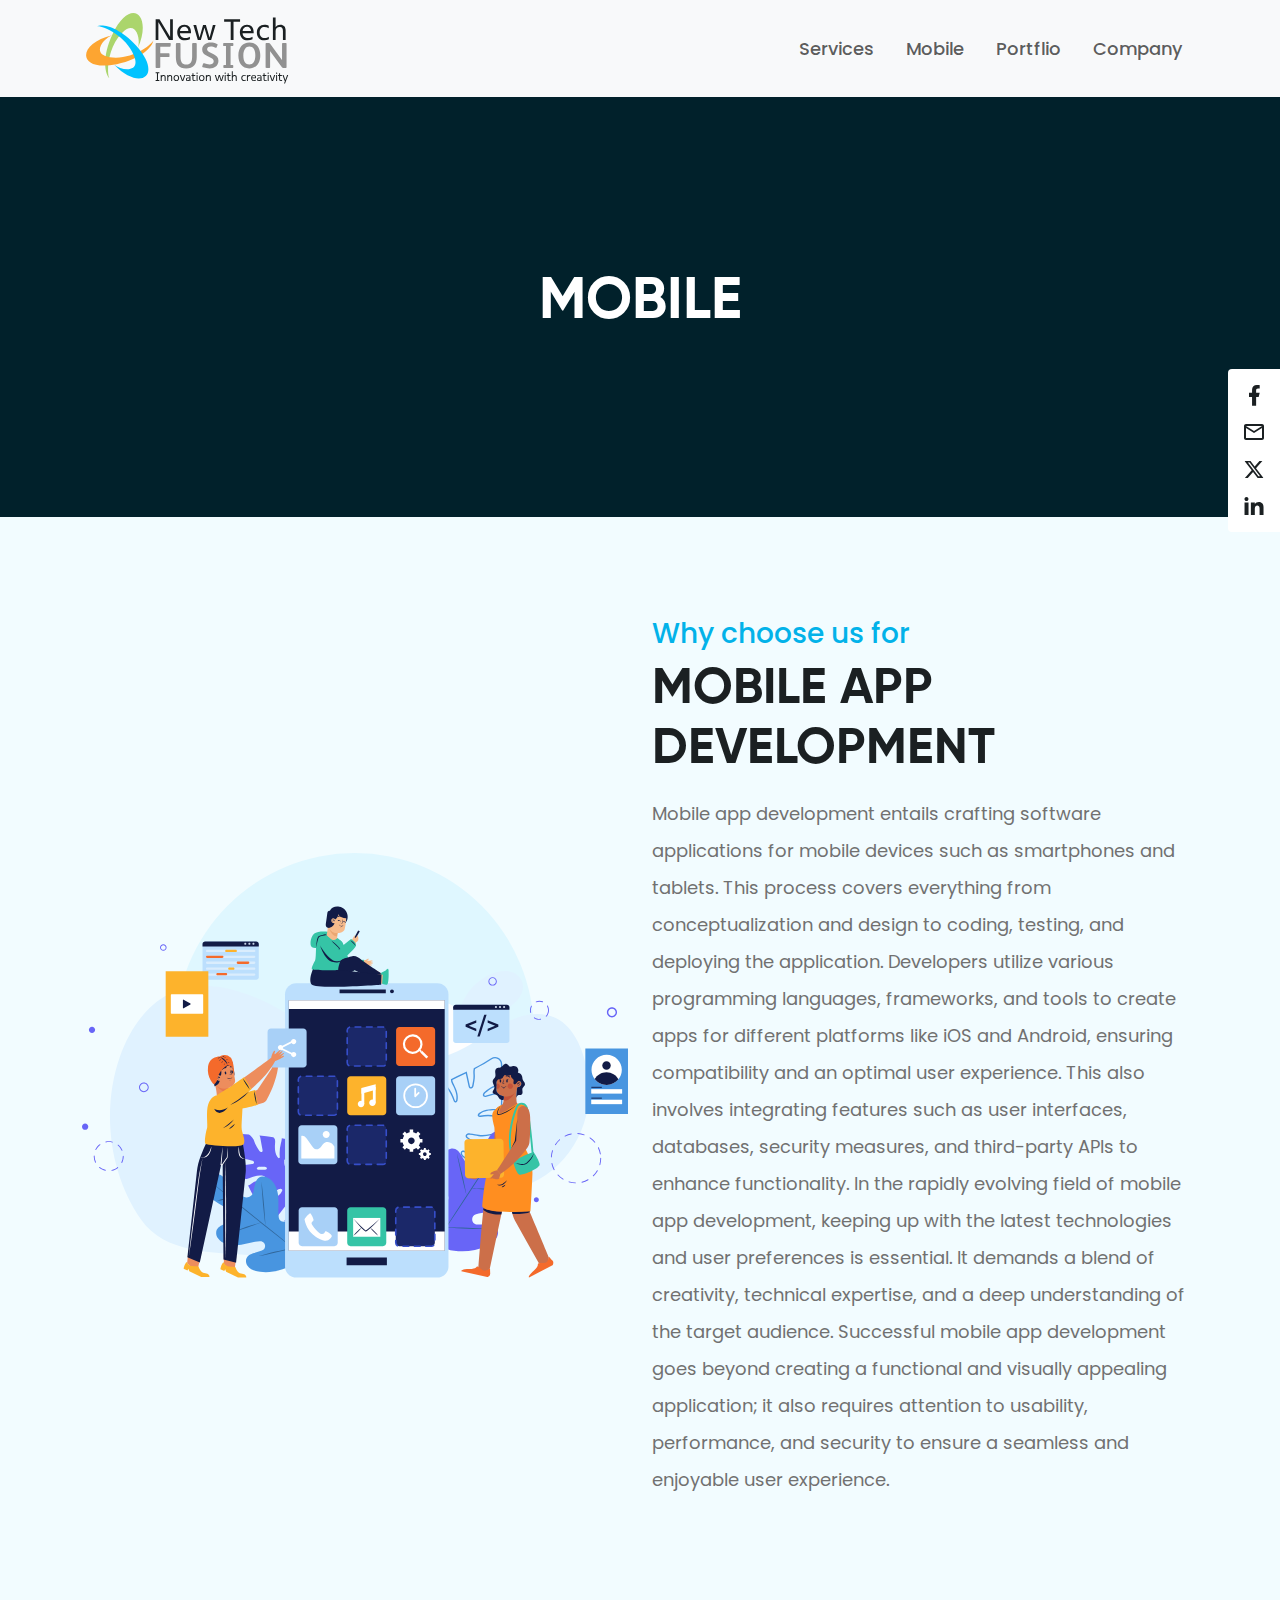
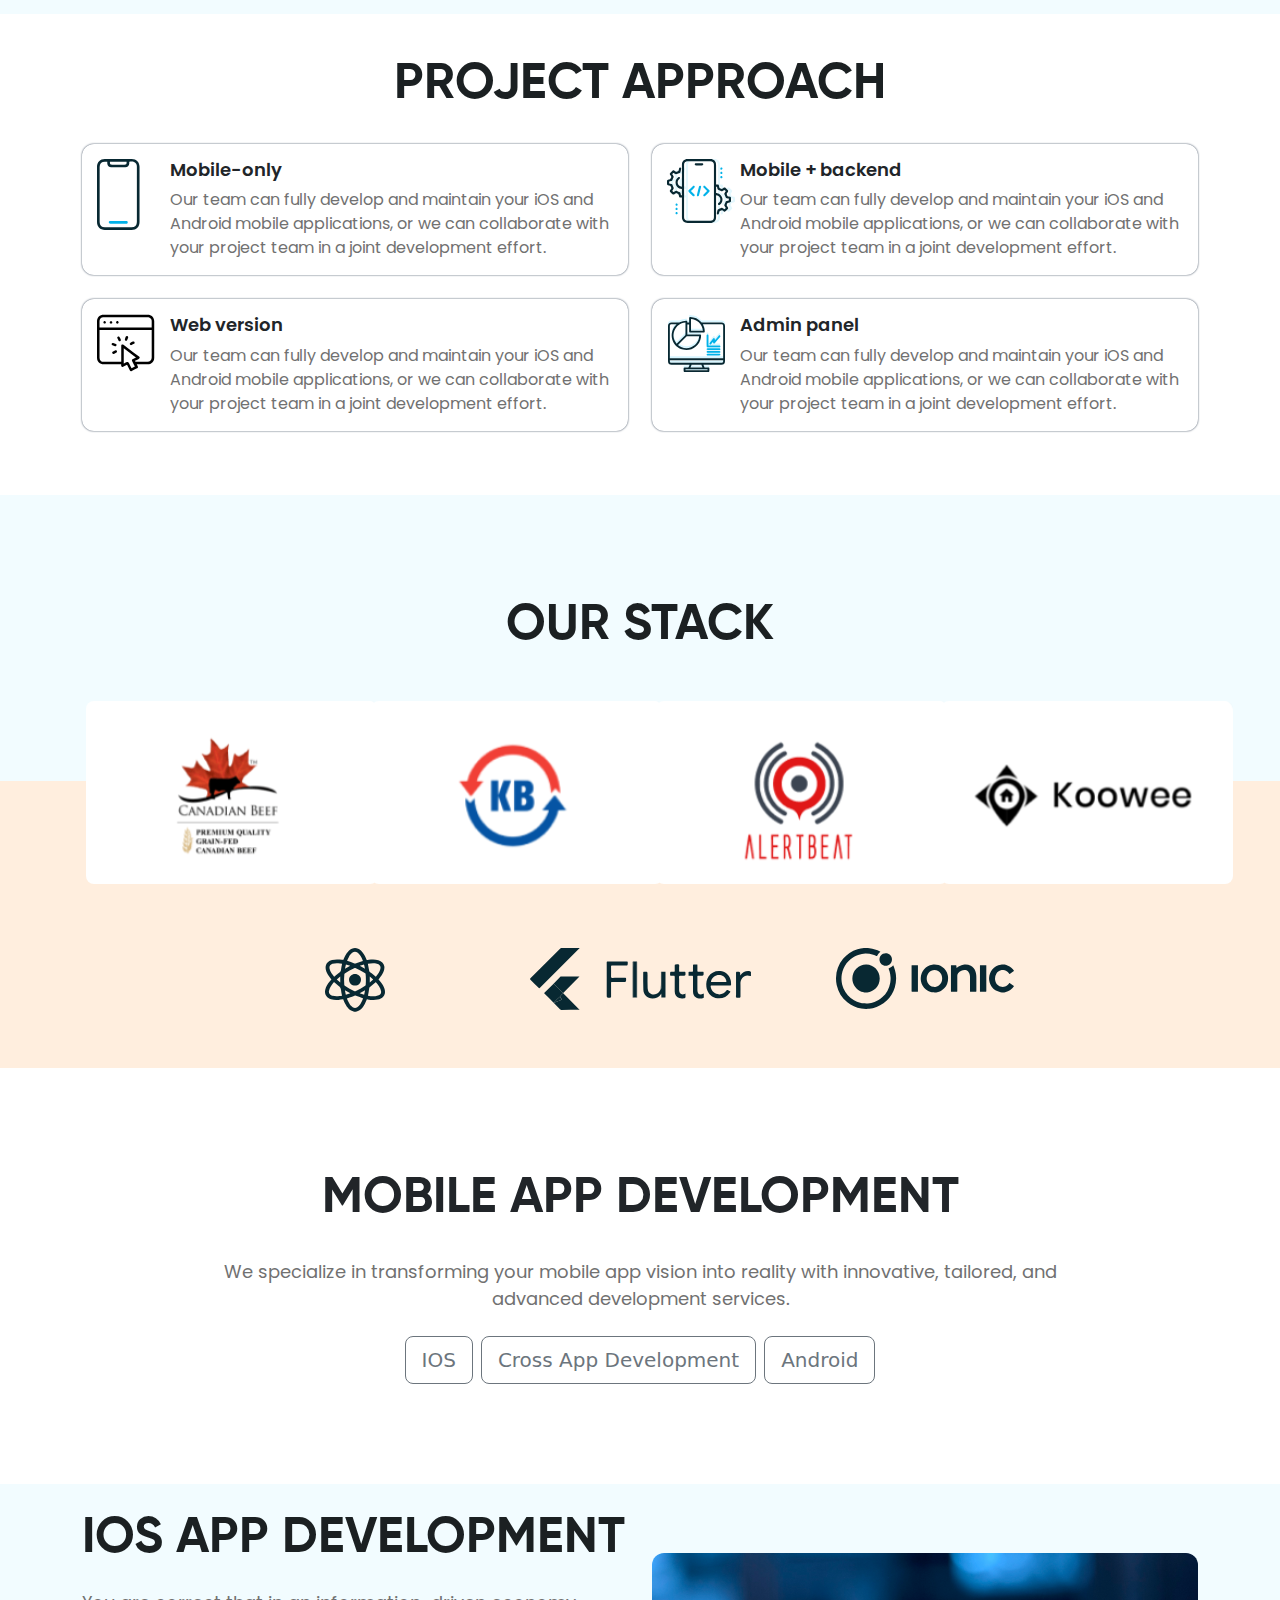
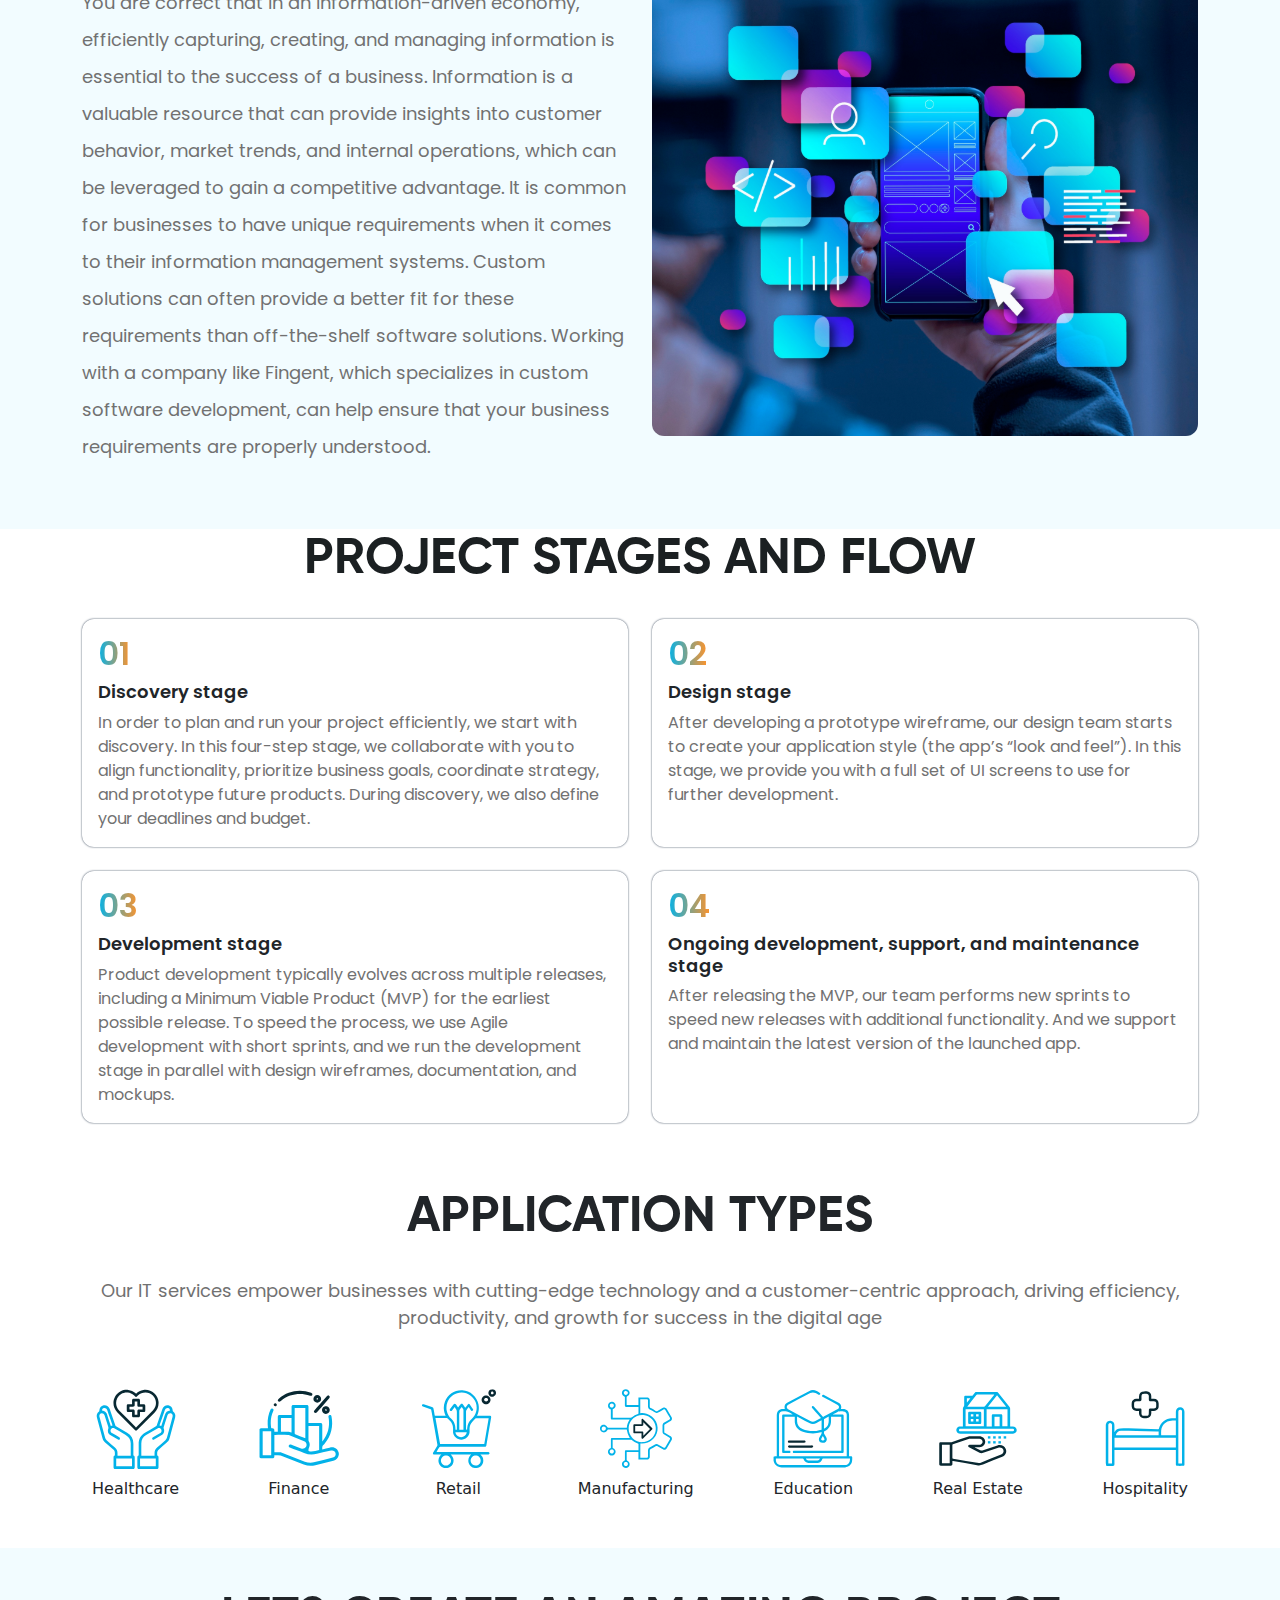
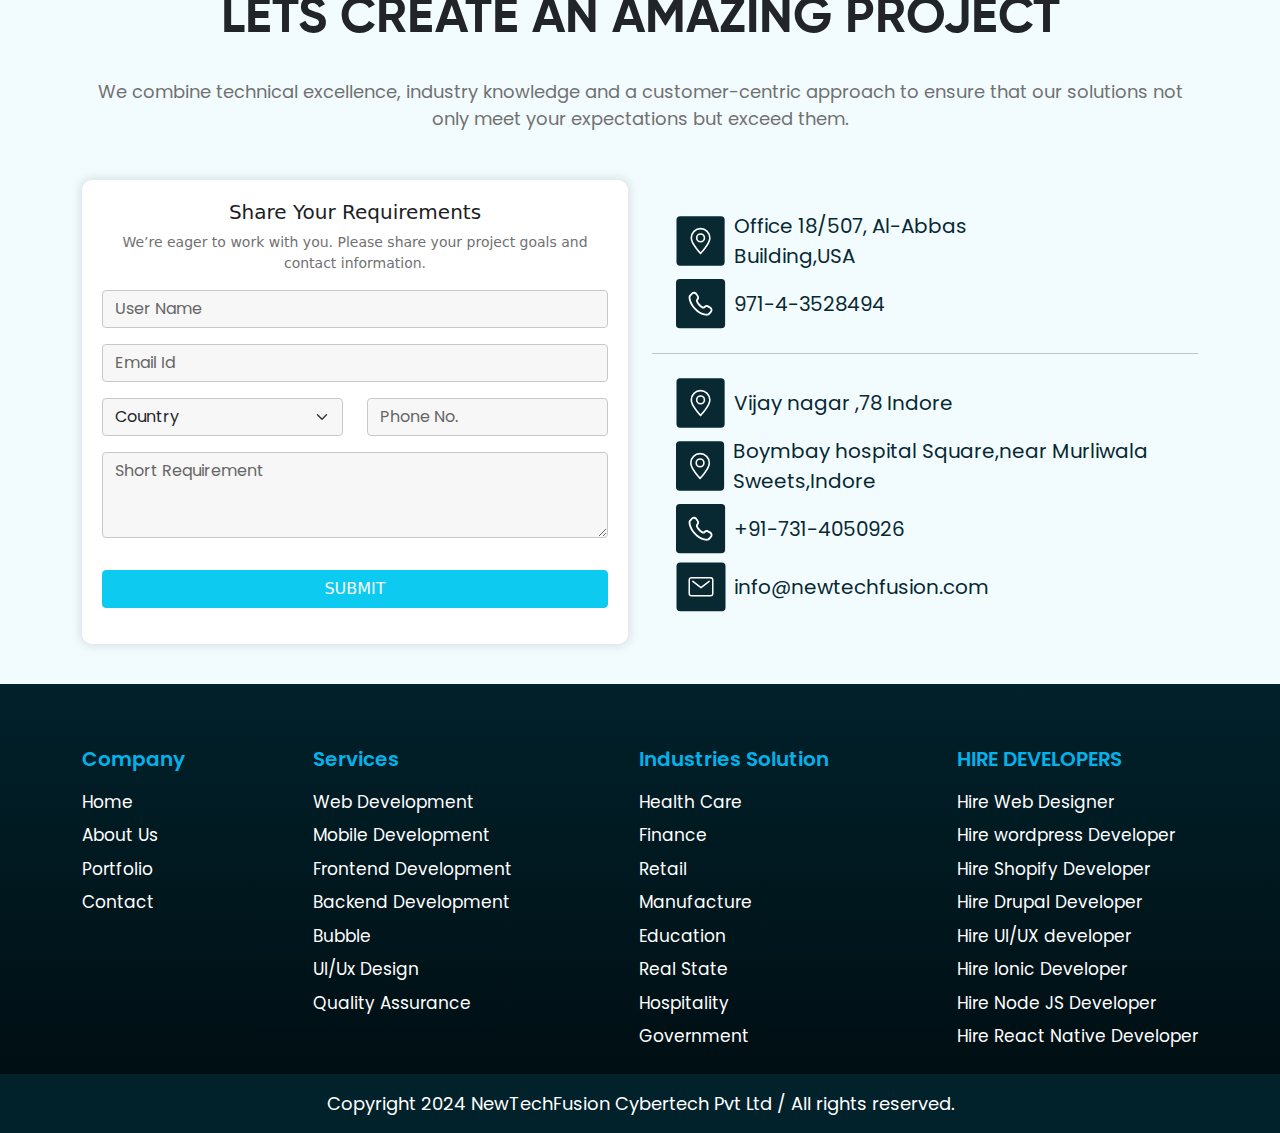
<file: mobile-page.html>
<!DOCTYPE html>
<html lang="en">
  <head>
    <meta charset="UTF-8" />
    <meta name="viewport" content="width=device-width, initial-scale=1.0" />
    <title>NewTechFusion</title>

    <link rel="stylesheet" href="css/owl.carousel.min.css" />
    <link rel="stylesheet" href="css/owl.theme.default.min.css" />
    <link
      href="https://cdn.jsdelivr.net/npm/bootstrap@5.3.3/dist/css/bootstrap.min.css"
      rel="stylesheet"
      integrity="sha384-QWTKZyjpPEjISv5WaRU9OFeRpok6YctnYmDr5pNlyT2bRjXh0JMhjY6hW+ALEwIH"
      crossorigin="anonymous"
    />
    <link rel="stylesheet" href="./css/style.css" />
  </head>
  <body>
    <!-- The custom cursor dot -->
    <div class="cursor-dot" id="cursor-dot"></div>
    <!-- fixed socila icons in right side  -->
    <div class="social-links">
      <a href="">
        <div class="social-link"><img src="./images/fb.svg" alt="img" /></div>
      </a>
      <a href="">
        <div class="social-link">
          <img src="./images/email.svg" alt="img" />
        </div>
      </a>
      <a href="">
        <div class="social-link">
          <img src="./images/twitter.svg" alt="img" />
        </div>
      </a>
      <a href="">
        <div class="social-link">
          <img src="./images/linkedin.svg" alt="img" />
        </div>
      </a>
    </div>
    <!-- fixed socila icons in right side  -->
    <!-- nav bar section  -->
    <nav class="navbar navbar-expand-lg bg-body-tertiary">
      <div class="container d-flex justify-content-between">
        <a class="navbar-brand" href="./index.html">
          <img src="./images/lightmodelogo.svg" alt="logo" />
        </a>
        <button
          class="navbar-toggler"
          type="button"
          data-bs-toggle="collapse"
          data-bs-target="#navbarSupportedContent"
          aria-controls="navbarSupportedContent"
          aria-expanded="false"
          aria-label="Toggle navigation"
        >
          <span class="navbar-toggler-icon"></span>
        </button>
        <div
          class="collapse navbar-collapse flex-grow-0"
          id="navbarSupportedContent"
        >
        <ul class="navbar-nav me-auto mb-2 mb-lg-0">
          <li class="nav-item">
            <a
              class="nav-link"
              aria-current="page"
              href="./services-page.html"
              >Services</a
            >
          </li>
          <li class="nav-item">
            <a class="nav-link" href="./mobile-page.html">Mobile</a>
          </li>
          <li class="nav-item">
            <a
              class="nav-link"
              aria-current="page"
              href="./portfolio-page.html"
              >Portflio</a
            >
          </li>
          <li class="nav-item">
            <a class="nav-link" href="./about.html">Company</a>
          </li>
        </ul>
        </div>
      </div>
    </nav>
    <!-- nav bar section  -->
    <div class="inner-pages-banner">
      <h1>MOBILE</h1>
    </div>

    <!-- mobile development section  -->
    <div class="mobile-devlopment">
      <div class="container">
        <div class="row align-items-center">
          <div class="col-md-6">
            <div>
              <img class="w-100" src="./images/mobile1.svg" alt="" />
            </div>
          </div>
          <div class="col-md-6">
            <div>
              <h5 class="pt-md-0 pt-4 text-center text-md-start">
                Why choose us for
              </h5>
              <h1 class="main-section-heading mb-3 text-center text-md-start">
                MOBILE APP DEVELOPMENT
              </h1>
              <p class="text-center text-md-start">
                Mobile app development entails crafting software applications
                for mobile devices such as smartphones and tablets. This process
                covers everything from conceptualization and design to coding,
                testing, and deploying the application. Developers utilize
                various programming languages, frameworks, and tools to create
                apps for different platforms like iOS and Android, ensuring
                compatibility and an optimal user experience. This also involves
                integrating features such as user interfaces, databases,
                security measures, and third-party APIs to enhance
                functionality. In the rapidly evolving field of mobile app
                development, keeping up with the latest technologies and user
                preferences is essential. It demands a blend of creativity,
                technical expertise, and a deep understanding of the target
                audience. Successful mobile app development goes beyond creating
                a functional and visually appealing application; it also
                requires attention to usability, performance, and security to
                ensure a seamless and enjoyable user experience.
              </p>
            </div>
          </div>
        </div>
      </div>
    </div>
    <!-- project approach  -->
    <div class="project-approach">
      <div class="container">
        <h1 class="main-section-heading">PROJECT APPROACH</h1>
        <div class="row">
          <div class="col-md-6 mb-4">
            <div class="approach">
              <div class="d-flex flex-wrap flex-md-nowrap gap-3">
                <div class="approach-img">
                  <img src="./images/approachimg1.svg" alt="img" />
                </div>
                <div>
                  <h5>Mobile-only</h5>
                  <p>
                    Our team can fully develop and maintain your iOS and Android
                    mobile applications, or we can collaborate with your project
                    team in a joint development effort.
                  </p>
                </div>
              </div>
            </div>
          </div>
          <div class="col-md-6 mb-4">
            <div class="approach">
              <div class="d-flex flex-wrap flex-md-nowrap gap-3">
                <div class="approach-img">
                  <img src="./images/approachimg2.svg" alt="img" />
                </div>
                <div>
                  <h5>Mobile + backend</h5>
                  <p>
                    Our team can fully develop and maintain your iOS and Android
                    mobile applications, or we can collaborate with your project
                    team in a joint development effort.
                  </p>
                </div>
              </div>
            </div>
          </div>
          <div class="col-md-6 mb-4">
            <div class="approach">
              <div class="d-flex flex-wrap flex-md-nowrap gap-3">
                <div class="approach-img">
                  <img src="./images/approachimg3.svg" alt="img" />
                </div>
                <div>
                  <h5>Web version</h5>
                  <p>
                    Our team can fully develop and maintain your iOS and Android
                    mobile applications, or we can collaborate with your project
                    team in a joint development effort.
                  </p>
                </div>
              </div>
            </div>
          </div>
          <div class="col-md-6 mb-4">
            <div class="approach">
              <div class="d-flex flex-wrap flex-md-nowrap gap-3">
                <div class="approach-img">
                  <img src="./images/approachimg4.svg" alt="img" />
                </div>
                <div>
                  <h5>Admin panel</h5>
                  <p>
                    Our team can fully develop and maintain your iOS and Android
                    mobile applications, or we can collaborate with your project
                    team in a joint development effort.
                  </p>
                </div>
              </div>
            </div>
          </div>
        </div>
      </div>
    </div>
    <!-- project approach  -->
    <!-- our stack  -->
    <div class="our-stack">
      <div class="container">
        <h1 class="main-section-heading">OUR STACK</h1>
        <div class="row pb-3">
          <div class="col-md-3 p-3">
            <div class="stack-img-row1 text-center">
              <img src="./images/stack-row1-img1.svg" alt="img" />
            </div>
          </div>
          <div class="col-md-3 p-3">
            <div class="stack-img-row1 text-center">
              <img src="./images/stack-row1-img2.svg" alt="img" />
            </div>
          </div>
          <div class="col-md-3 p-3">
            <div class="stack-img-row1 text-center">
              <img src="./images/stack-row1-img3.svg" alt="img" />
            </div>
          </div>
          <div class="col-md-3 p-3">
            <div class="stack-img-row1 text-center">
              <img src="./images/stack-row1-img4.svg" alt="img" />
            </div>
          </div>
        </div>
        <div class="row d-flex justify-content-center flex-wrap pt-3">
          <div class="col-md-3 p-3">
            <div class="stack-img-row2 text-center">
              <img src="./images/react.svg" alt="img" />
            </div>
          </div>
          <div class="col-md-3 p-3">
            <div class="stack-img-row2 text-center">
              <img src="./images/flutter.svg" alt="img" />
            </div>
          </div>
          <div class="col-md-3 p-3">
            <div class="stack-img-row2 text-center">
              <img src="./images/ionic.svg" alt="img" />
            </div>
          </div>
        </div>
      </div>
    </div>
    <!-- our stack  -->
    <!-- mobile development section  -->
    <div class="recent-work">
      <div class="container">
        <h1 class="text-dark main-section-heading">MOBILE APP DEVELOPMENT</h1>
        <p class="text-gray main-section-para w-75 m-auto mb-4">
          We specialize in transforming your mobile app vision into reality with
          innovative, tailored, and advanced development services.
        </p>

        <div class="gap-2 d-flex justify-content-center flex-wrap">
          <button type="button" class="btn btn-lg btn-outline-secondary">
            IOS
          </button>
          <button type="button" class="btn btn-lg btn-outline-secondary">
            Cross App Development
          </button>
          <button type="button" class="btn btn-lg btn-outline-secondary">
            Android
          </button>
        </div>
      </div>
    </div>
    <!-- ios app development  -->
    <div class="mobile-devlopment p-0 pt-4 pb-5">
      <div class="container">
        <div class="row align-items-center">
          <div class="col-md-6">
            <div>
              <h1 class="main-section-heading mb-3 text-center text-md-start">
                IOS APP DEVELOPMENT
              </h1>
              <p class="text-center text-md-start">
                You are correct that in an information-driven economy,
                efficiently capturing, creating, and managing information is
                essential to the success of a business. Information is a
                valuable resource that can provide insights into customer
                behavior, market trends, and internal operations, which can be
                leveraged to gain a competitive advantage. It is common for
                businesses to have unique requirements when it comes to their
                information management systems. Custom solutions can often
                provide a better fit for these requirements than off-the-shelf
                software solutions. Working with a company like Fingent, which
                specializes in custom software development, can help ensure that
                your business requirements are properly understood.
              </p>
            </div>
          </div>
          <div class="col-md-6">
            <div>
              <img class="w-100" src="./images/mobile2.svg" alt="" />
            </div>
          </div>
        </div>
      </div>
    </div>
    <!-- ios app development  -->
    <!-- project stage  -->
    <div class="project-stage">
      <div class="container">
        <h1 class="main-section-heading">PROJECT STAGES AND FLOW</h1>
        <div class="row">
          <div class="col-md-6 pb-4">
            <div class="stage p-3 h-100">
              <h2>01</h2>
              <h5>Discovery stage</h5>
              <p>
                In order to plan and run your project efficiently, we start with discovery. In this four-step stage, we collaborate with you to align functionality, prioritize business goals, coordinate strategy, and prototype future products. During discovery, we also define your deadlines and budget.
              </p>
            </div>
          </div>
          <div class="col-md-6 pb-4">
            <div class="stage p-3 h-100">
              <h2>02</h2>
              <h5>Design stage</h5>
              <p>
                After developing a prototype wireframe, our design team starts to create your application style (the app’s “look and feel”). In this stage, we provide you with a full set of UI screens to use for further development.
              </p>
            </div>
          </div>
          <div class="col-md-6 pb-4">
            <div class="stage p-3 h-100">
              <h2>03</h2>
              <h5>Development stage</h5>
              <p>
                Product development typically evolves across multiple releases, including a Minimum Viable Product (MVP) for the earliest possible release. To speed the process, we use Agile development with short sprints, and we run the development stage in parallel with design wireframes, documentation, and mockups.
              </p>
            </div>
          </div>
          <div class="col-md-6 pb-4">
            <div class="stage p-3 h-100">
              <h2>04</h2>
              <h5>Ongoing development, support, and maintenance stage</h5>
              <p>
                After releasing the MVP, our team performs new sprints to speed new releases with additional functionality. And we support and maintain the latest version of the launched app.
              </p>
            </div>
          </div>
        </div>
      </div>
    </div>
    <!-- project stage  -->
    <!-- application type  section -->
    <div class="industries">
      <div class="container">
        <h1 class="text-dark main-section-heading">APPLICATION TYPES</h1>
        <p class="text-gray main-section-para">
          Our IT services empower businesses with cutting-edge technology and a
          customer-centric approach, driving efficiency, productivity, and
          growth for success in the digital age
        </p>
        <div class="industries-service-block">
          <div class="industries-service">
            <img src="./images/healthcare.svg" alt="" />
            <h5 class="m-0">Healthcare</h5>
          </div>
          <div class="industries-service">
            <img src="./images/finance.svg" alt="" />
            <h5 class="m-0">Finance</h5>
          </div>
          <div class="industries-service">
            <img src="./images/retail.svg" alt="" />
            <h5 class="m-0">Retail</h5>
          </div>
          <div class="industries-service">
            <img src="./images/manufacturing.svg" alt="" />
            <h5 class="m-0">Manufacturing</h5>
          </div>
          <div class="industries-service">
            <img src="./images/education.svg" alt="" />
            <h5 class="m-0">Education</h5>
          </div>
          <div class="industries-service">
            <img src="./images/real-estate.svg" alt="" />
            <h5 class="m-0">Real Estate</h5>
          </div>
          <div class="industries-service">
            <img src="./images/hospitality.svg" alt="" />
            <h5 class="m-0">Hospitality</h5>
          </div>
        </div>
      </div>
    </div>
    <!-- application type  section -->
    <!-- let's create  -->
    <div class="lets-create">
      <div class="container">
        <h1 class="text-dark main-section-heading">
          LETS CREATE AN AMAZING PROJECT
        </h1>
        <p class="text-gray main-section-para">
          We combine technical excellence, industry knowledge and a
          customer-centric approach to ensure that our solutions not only meet
          your expectations but exceed them.
        </p>
        <div class="row">
          <div class="col-md-6">
            <div class="requirement">
              <h6>Share Your Requirements</h6>
              <p>
                We’re eager to work with you. Please share your project goals
                and contact information.
              </p>
              <form action="">
                <div class="mb-3">
                  <input
                    type="text"
                    class="form-control"
                    id="user-name"
                    placeholder="User Name"
                  />
                </div>
                <div class="mb-3">
                  <input
                    type="email"
                    class="form-control"
                    id="user-email"
                    placeholder="Email Id"
                  />
                </div>

                <div class="row">
                  <div class="col-sm-6 mb-3">
                    <select
                      class="form-select form-control"
                      aria-label="Default select example"
                    >
                      <option selected>Country</option>
                      <option value="1">India</option>
                      <option value="2">China</option>
                      <option value="3">Russia</option>
                    </select>
                  </div>
                  <div class="col-sm-6 mb-3">
                    <input
                      type="text"
                      class="form-control"
                      id="user-phone"
                      placeholder="Phone No."
                    />
                  </div>
                </div>
                <div class="mb-3">
                  <textarea
                    class="form-control"
                    id="user-description"
                    rows="3"
                    placeholder="Short Requirement"
                  ></textarea>
                </div>
                <button class="btn-info text-light btn rounded-1 w-100 my-3">
                  SUBMIT
                </button>
              </form>
            </div>
          </div>
          <div class="col-md-6">
            <div
              class="d-flex flex-column justify-content-center h-100 py-3 addres-info"
            >
              <div class="d-flex flex-column gap-2 ps-4">
                <div class="d-flex gap-2 align-items-center">
                  <img
                    src="./images/location.svg"
                    alt="img"
                    height="50"
                    width="50"
                  />
                  <p class="m-0">
                    Office 18/507, Al-Abbas <br />
                    Building,USA
                  </p>
                </div>
                <div class="d-flex gap-2 align-items-center">
                  <img
                    src="./images/Call.svg"
                    alt="img"
                    height="50"
                    width="50"
                  />
                  <p class="m-0">
                    <a href="tel: +9173114050926"> 971-4-3528494</a>
                  </p>
                </div>
              </div>
              <hr class="my-4" />
              <div class="d-flex flex-column gap-2 ps-4">
                <div class="d-flex gap-2 align-items-center">
                  <img
                    src="./images/location.svg"
                    alt="img"
                    height="50"
                    width="50"
                  />
                  <p class="m-0">Vijay nagar ,78 Indore</p>
                </div>
                <div class="d-flex gap-2 align-items-center">
                  <img
                    src="./images/location.svg"
                    alt="img"
                    height="50"
                    width="50"
                  />
                  <p class="m-0">
                    Boymbay hospital Square,near Murliwala Sweets,Indore
                  </p>
                </div>
                <div class="d-flex gap-2 align-items-center">
                  <img
                    src="./images/Call.svg"
                    alt="img"
                    height="50"
                    width="50"
                  />
                  <p class="m-0">
                    <a href="tel: +9173114050926">+91-731-4050926</a>
                  </p>
                </div>
                <div class="d-flex gap-2 align-items-center">
                  <img
                    src="./images/Email.svg"
                    alt="img"
                    height="50"
                    width="50"
                  />
                  <p class="m-0">
                    <a href="mailto:info@newtechfusion.com"
                      >info@newtechfusion.com</a
                    >
                  </p>
                </div>
              </div>
            </div>
          </div>
        </div>
      </div>
    </div>
    <!-- let's create  -->
    <!-- footer section  -->
    <footer>
      <div class="container">
        <div
          class="inner-footer flex-column flex-md-row d-flex flex-wrap justify-content-between"
        >
          <div class="inner-column pb-4 d-flex flex-column gap-md-3 gap-1">
            <h2 class="footer-main-heading m-0">Company</h2>
            <div class="d-flex flex-column gap-md-2 gap-0">
              <p class="m-0 footer-link"><a href="#">Home</a></p>
              <p class="m-0 footer-link"><a href="#">About Us</a></p>
              <p class="m-0 footer-link"><a href="#">Portfolio</a></p>
              <p class="m-0 footer-link"><a href="#">Contact</a></p>
            </div>
          </div>
          <div class="inner-column pb-4 d-flex flex-column gap-md-3 gap-1">
            <h2 class="footer-main-heading m-0">Services</h2>
            <div class="d-flex flex-column gap-md-2 gap-0">
              <p class="m-0 footer-link"><a href="#">Web Development</a></p>
              <p class="m-0 footer-link"><a href="#">Mobile Development </a></p>
              <p class="m-0 footer-link">
                <a href="#">Frontend Development</a>
              </p>
              <p class="m-0 footer-link"><a href="#">Backend Development</a></p>
              <p class="m-0 footer-link"><a href="#">Bubble</a></p>
              <p class="m-0 footer-link"><a href="#">UI/Ux Design</a></p>
              <p class="m-0 footer-link"><a href="#">Quality Assurance</a></p>
            </div>
          </div>
          <div class="inner-column pb-4 d-flex flex-column gap-md-3 gap-1">
            <h2 class="footer-main-heading m-0">Industries Solution</h2>
            <div class="d-flex flex-column gap-md-2 gap-0">
              <p class="m-0 footer-link"><a href="#">Health Care</a></p>
              <p class="m-0 footer-link"><a href="#">Finance</a></p>
              <p class="m-0 footer-link"><a href="#">Retail</a></p>
              <p class="m-0 footer-link"><a href="#">Manufacture</a></p>
              <p class="m-0 footer-link"><a href="#">Education</a></p>
              <p class="m-0 footer-link"><a href="#">Real State</a></p>
              <p class="m-0 footer-link"><a href="#">Hospitality</a></p>
              <p class="m-0 footer-link"><a href="#">Government</a></p>
            </div>
          </div>
          <div class="inner-column pb-4 d-flex flex-column gap-md-3 gap-1">
            <h2 class="footer-main-heading m-0">HIRE DEVELOPERS</h2>
            <div class="d-flex flex-column gap-md-2 gap-0">
              <p class="m-0 footer-link"><a href="#">Hire Web Designer</a></p>
              <p class="m-0 footer-link">
                <a href="#">Hire wordpress Developer</a>
              </p>
              <p class="m-0 footer-link">
                <a href="#">Hire Shopify Developer</a>
              </p>
              <p class="m-0 footer-link">
                <a href="#">Hire Drupal Developer</a>
              </p>
              <p class="m-0 footer-link">
                <a href="#"> Hire UI/UX developer</a>
              </p>
              <p class="m-0 footer-link">
                <a href="#">Hire Ionic Developer</a>
              </p>
              <p class="m-0 footer-link">
                <a href="#"> Hire Node JS Developer</a>
              </p>
              <p class="m-0 footer-link">
                <a href="#"> Hire React Native Developer</a>
              </p>
            </div>
          </div>
        </div>
      </div>
      <div class="copy-right-section px-2 py-3">
        <div class="container">
          <p class="copy-right text-center m-0">
            Copyright 2024 NewTechFusion Cybertech Pvt Ltd / All rights
            reserved.
          </p>
        </div>
      </div>
    </footer>
    <!-- footer section  -->
    <!-- Bootsrap js link  -->
    <script src="js/jquery-3.6.3.min.js"></script>
    <script src="js/owl.carousel.min.js"></script>
    <script
      src="https://cdn.jsdelivr.net/npm/bootstrap@5.3.3/dist/js/bootstrap.bundle.min.js"
      integrity="sha384-YvpcrYf0tY3lHB60NNkmXc5s9fDVZLESaAA55NDzOxhy9GkcIdslK1eN7N6jIeHz"
      crossorigin="anonymous"
    ></script>
    <script src="./js/index.js"></script>
  </body>
</html>
</file>
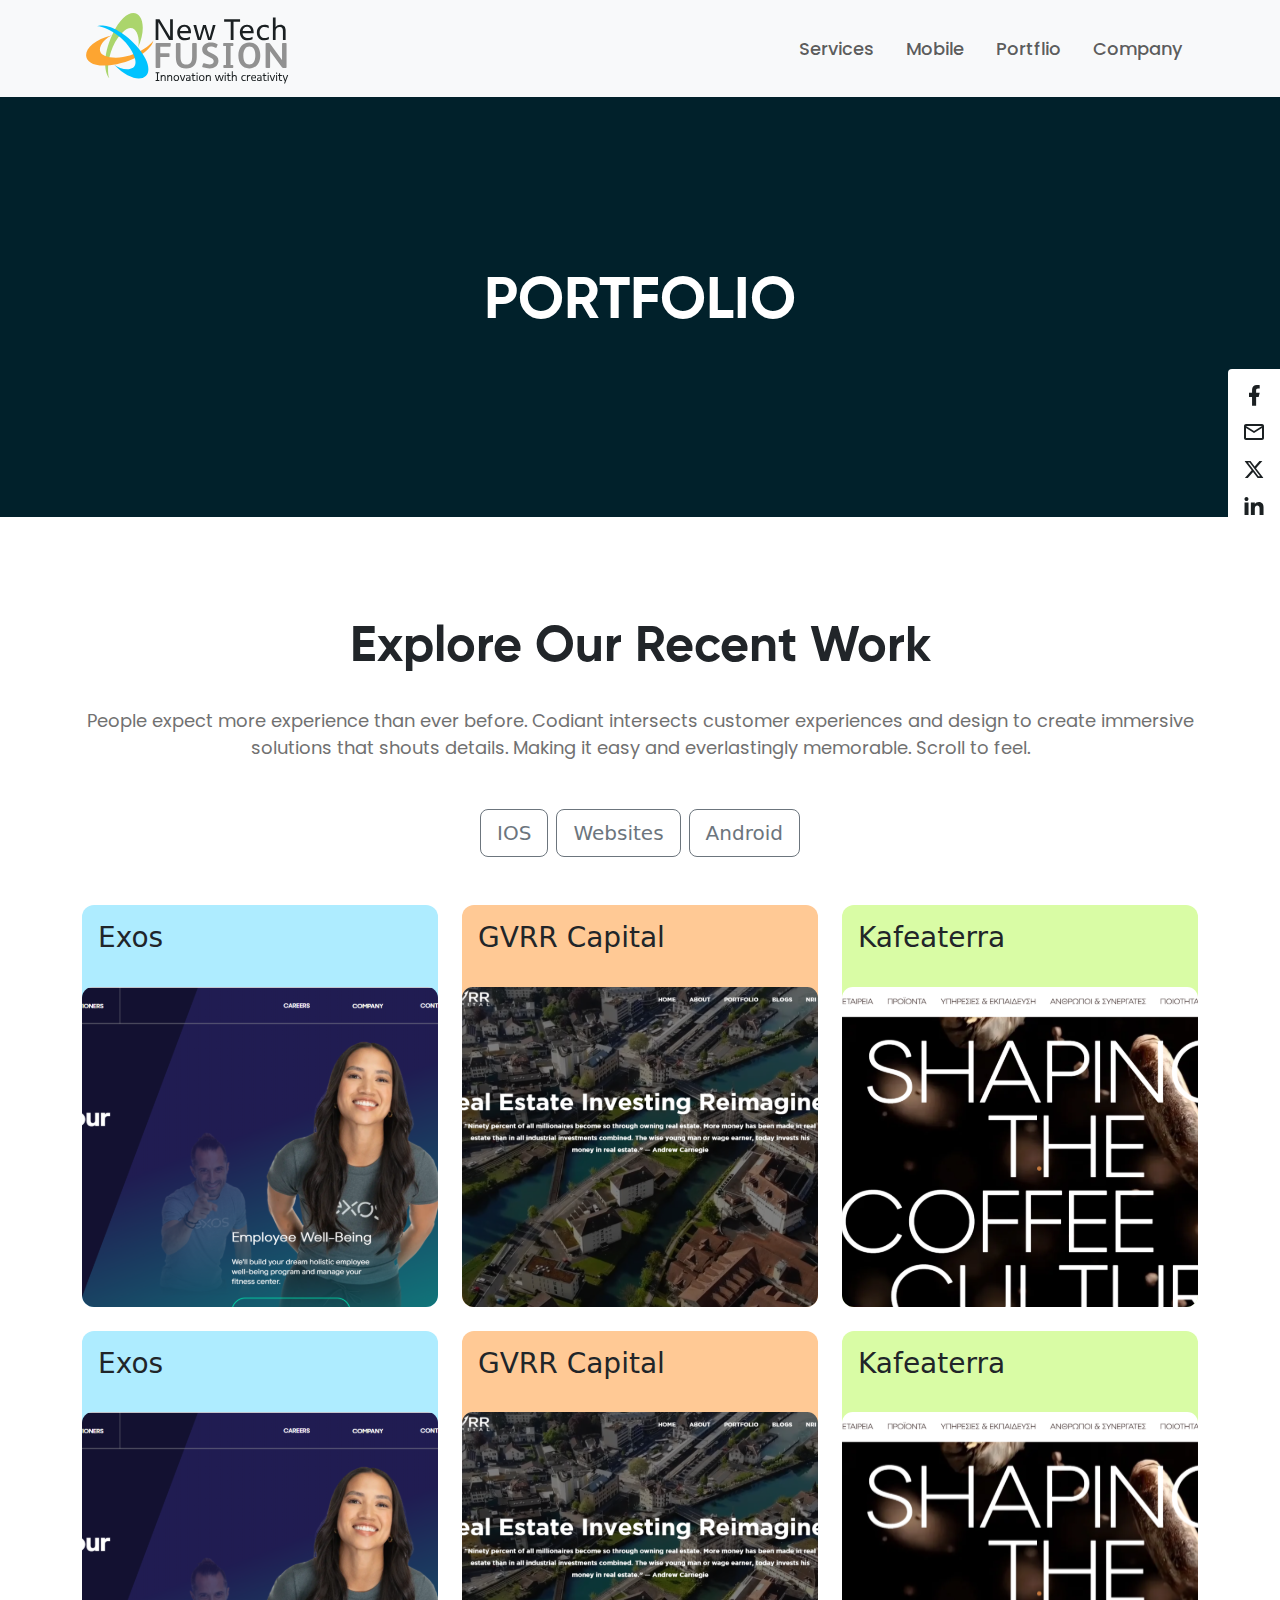
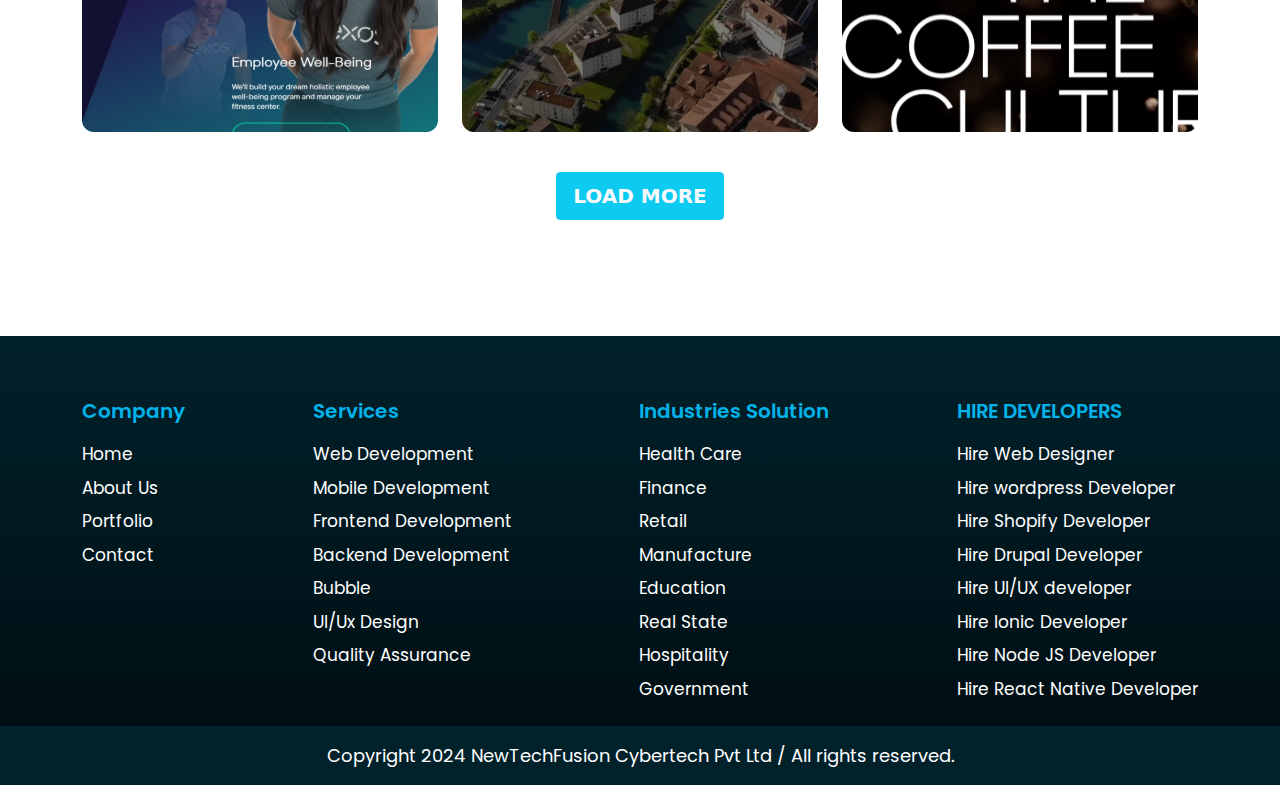
<file: portfolio-page.html>
<!DOCTYPE html>
<html lang="en">
  <head>
    <meta charset="UTF-8" />
    <meta name="viewport" content="width=device-width, initial-scale=1.0" />
    <title>NewTechFusion</title>

    <link rel="stylesheet" href="css/owl.carousel.min.css" />
    <link rel="stylesheet" href="css/owl.theme.default.min.css" />
    <link
      href="https://cdn.jsdelivr.net/npm/bootstrap@5.3.3/dist/css/bootstrap.min.css"
      rel="stylesheet"
      integrity="sha384-QWTKZyjpPEjISv5WaRU9OFeRpok6YctnYmDr5pNlyT2bRjXh0JMhjY6hW+ALEwIH"
      crossorigin="anonymous"
    />
    <link rel="stylesheet" href="./css/style.css" />
  </head>
  <body>
    <!-- The custom cursor dot -->
    <div class="cursor-dot" id="cursor-dot"></div>
    <!-- fixed socila icons in right side  -->
    <div class="social-links">
      <a href="">
        <div class="social-link"><img src="./images/fb.svg" alt="img" /></div>
      </a>
      <a href="">
        <div class="social-link">
          <img src="./images/email.svg" alt="img" />
        </div>
      </a>
      <a href="">
        <div class="social-link">
          <img src="./images/twitter.svg" alt="img" />
        </div>
      </a>
      <a href="">
        <div class="social-link">
          <img src="./images/linkedin.svg" alt="img" />
        </div>
      </a>
    </div>
    <!-- fixed socila icons in right side  -->
    <!-- nav bar section  -->
    <nav class="navbar navbar-expand-lg bg-body-tertiary">
      <div class="container d-flex justify-content-between">
        <a class="navbar-brand" href="./index.html">
          <img src="./images/lightmodelogo.svg" alt="logo" />
        </a>
        <button
          class="navbar-toggler"
          type="button"
          data-bs-toggle="collapse"
          data-bs-target="#navbarSupportedContent"
          aria-controls="navbarSupportedContent"
          aria-expanded="false"
          aria-label="Toggle navigation"
        >
          <span class="navbar-toggler-icon"></span>
        </button>
        <div
          class="collapse navbar-collapse flex-grow-0"
          id="navbarSupportedContent"
        >
        <ul class="navbar-nav me-auto mb-2 mb-lg-0">
          <li class="nav-item">
            <a
              class="nav-link"
              aria-current="page"
              href="./services-page.html"
              >Services</a
            >
          </li>
          <li class="nav-item">
            <a class="nav-link" href="./mobile-page.html">Mobile</a>
          </li>
          <li class="nav-item">
            <a
              class="nav-link"
              aria-current="page"
              href="./portfolio-page.html"
              >Portflio</a
            >
          </li>
          <li class="nav-item">
            <a class="nav-link" href="./about.html">Company</a>
          </li>
        </ul>
        </div>
      </div>
    </nav>
    <!-- nav bar section  -->
    <div class="inner-pages-banner">
      <h1>PORTFOLIO</h1>
    </div>
    <div class="recent-work">
      <div class="container">
        <h1 class="text-dark main-section-heading">Explore Our Recent Work</h1>
        <p class="text-gray main-section-para">
          People expect more experience than ever before. Codiant intersects
          customer experiences and design to create immersive solutions that
          shouts details. Making it easy and everlastingly memorable. Scroll to
          feel.
        </p>

        <div class="gap-2 d-flex justify-content-center flex-wrap mb-5">
          <button type="button" class="btn btn-lg btn-outline-secondary">
            IOS
          </button>
          <button type="button" class="btn btn-lg btn-outline-secondary">
            Websites
          </button>
          <button type="button" class="btn btn-lg btn-outline-secondary">
            Android
          </button>
        </div>
        <div class="row">
          <div class="col-sm-6 col-md-4 mb-4">
            <div
              class="portfolio-inner"
              style="background-color: var(--portfolio-color1)"
            >
              <h4 class="p-3 pb-4">Exos</h4>
              <div style="max-height: 320px; overflow: hidden">
                <img src="./images/portfolio1.svg" alt="img" />
              </div>
            </div>
          </div>
          <div class="col-sm-6 col-md-4 mb-4">
            <div
              class="portfolio-inner"
              style="background-color: var(--portfolio-color2)"
            >
              <h4 class="p-3 pb-4">GVRR Capital</h4>
              <div style="max-height: 320px; overflow: hidden">
                <img src="./images/portfolio3.svg" alt="img" />
              </div>
            </div>
          </div>
          <div class="col-sm-6 col-md-4 mb-4">
            <div
              class="portfolio-inner"
              style="background-color: var(--portfolio-color3)"
            >
              <h4 class="p-3 pb-4">Kafeaterra</h4>
              <div style="max-height: 320px; overflow: hidden">
                <img src="./images/portfolio2.svg" alt="img" />
              </div>
            </div>
          </div>
          <div class="col-sm-6 col-md-4 mb-4">
            <div
              class="portfolio-inner"
              style="background-color: var(--portfolio-color1)"
            >
              <h4 class="p-3 pb-4">Exos</h4>
              <div style="max-height: 320px; overflow: hidden">
                <img src="./images/portfolio1.svg" alt="img" />
              </div>
            </div>
          </div>
          <div class="col-sm-6 col-md-4 mb-4">
            <div
              class="portfolio-inner"
              style="background-color: var(--portfolio-color2)"
            >
              <h4 class="p-3 pb-4">GVRR Capital</h4>
              <div style="max-height: 320px; overflow: hidden">
                <img src="./images/portfolio3.svg" alt="img" />
              </div>
            </div>
          </div>
          <div class="col-sm-6 col-md-4 mb-4">
            <div
              class="portfolio-inner"
              style="background-color: var(--portfolio-color3)"
            >
              <h4 class="p-3 pb-4">Kafeaterra</h4>
              <div style="max-height: 320px; overflow: hidden">
                <img src="./images/portfolio2.svg" alt="img" />
              </div>
            </div>
          </div>
        </div>
        <div class="text-center">
          <button class="btn-info text-light btn btn-lg rounded-1 my-3 fw-bold">
            LOAD MORE
          </button>
        </div>
      </div>
    </div>
    <!-- footer section  -->
    <footer>
      <div class="container">
        <div
          class="inner-footer flex-column flex-md-row d-flex flex-wrap justify-content-between"
        >
          <div class="inner-column pb-4 d-flex flex-column gap-md-3 gap-1">
            <h2 class="footer-main-heading m-0">Company</h2>
            <div class="d-flex flex-column gap-md-2 gap-0">
              <p class="m-0 footer-link"><a href="#">Home</a></p>
              <p class="m-0 footer-link"><a href="#">About Us</a></p>
              <p class="m-0 footer-link"><a href="#">Portfolio</a></p>
              <p class="m-0 footer-link"><a href="#">Contact</a></p>
            </div>
          </div>
          <div class="inner-column pb-4 d-flex flex-column gap-md-3 gap-1">
            <h2 class="footer-main-heading m-0">Services</h2>
            <div class="d-flex flex-column gap-md-2 gap-0">
              <p class="m-0 footer-link"><a href="#">Web Development</a></p>
              <p class="m-0 footer-link"><a href="#">Mobile Development </a></p>
              <p class="m-0 footer-link">
                <a href="#">Frontend Development</a>
              </p>
              <p class="m-0 footer-link"><a href="#">Backend Development</a></p>
              <p class="m-0 footer-link"><a href="#">Bubble</a></p>
              <p class="m-0 footer-link"><a href="#">UI/Ux Design</a></p>
              <p class="m-0 footer-link"><a href="#">Quality Assurance</a></p>
            </div>
          </div>
          <div class="inner-column pb-4 d-flex flex-column gap-md-3 gap-1">
            <h2 class="footer-main-heading m-0">Industries Solution</h2>
            <div class="d-flex flex-column gap-md-2 gap-0">
              <p class="m-0 footer-link"><a href="#">Health Care</a></p>
              <p class="m-0 footer-link"><a href="#">Finance</a></p>
              <p class="m-0 footer-link"><a href="#">Retail</a></p>
              <p class="m-0 footer-link"><a href="#">Manufacture</a></p>
              <p class="m-0 footer-link"><a href="#">Education</a></p>
              <p class="m-0 footer-link"><a href="#">Real State</a></p>
              <p class="m-0 footer-link"><a href="#">Hospitality</a></p>
              <p class="m-0 footer-link"><a href="#">Government</a></p>
            </div>
          </div>
          <div class="inner-column pb-4 d-flex flex-column gap-md-3 gap-1">
            <h2 class="footer-main-heading m-0">HIRE DEVELOPERS</h2>
            <div class="d-flex flex-column gap-md-2 gap-0">
              <p class="m-0 footer-link"><a href="#">Hire Web Designer</a></p>
              <p class="m-0 footer-link">
                <a href="#">Hire wordpress Developer</a>
              </p>
              <p class="m-0 footer-link">
                <a href="#">Hire Shopify Developer</a>
              </p>
              <p class="m-0 footer-link">
                <a href="#">Hire Drupal Developer</a>
              </p>
              <p class="m-0 footer-link">
                <a href="#"> Hire UI/UX developer</a>
              </p>
              <p class="m-0 footer-link">
                <a href="#">Hire Ionic Developer</a>
              </p>
              <p class="m-0 footer-link">
                <a href="#"> Hire Node JS Developer</a>
              </p>
              <p class="m-0 footer-link">
                <a href="#"> Hire React Native Developer</a>
              </p>
            </div>
          </div>
        </div>
      </div>
      <div class="copy-right-section px-2 py-3">
        <div class="container">
          <p class="copy-right text-center m-0">
            Copyright 2024 NewTechFusion Cybertech Pvt Ltd / All rights
            reserved.
          </p>
        </div>
      </div>
    </footer>
    <!-- footer section  -->
    <!-- Bootsrap js link  -->
    <script src="js/jquery-3.6.3.min.js"></script>
    <script src="js/owl.carousel.min.js"></script>
    <script
      src="https://cdn.jsdelivr.net/npm/bootstrap@5.3.3/dist/js/bootstrap.bundle.min.js"
      integrity="sha384-YvpcrYf0tY3lHB60NNkmXc5s9fDVZLESaAA55NDzOxhy9GkcIdslK1eN7N6jIeHz"
      crossorigin="anonymous"
    ></script>
    <script src="./js/index.js"></script>
  </body>
</html>
</file>
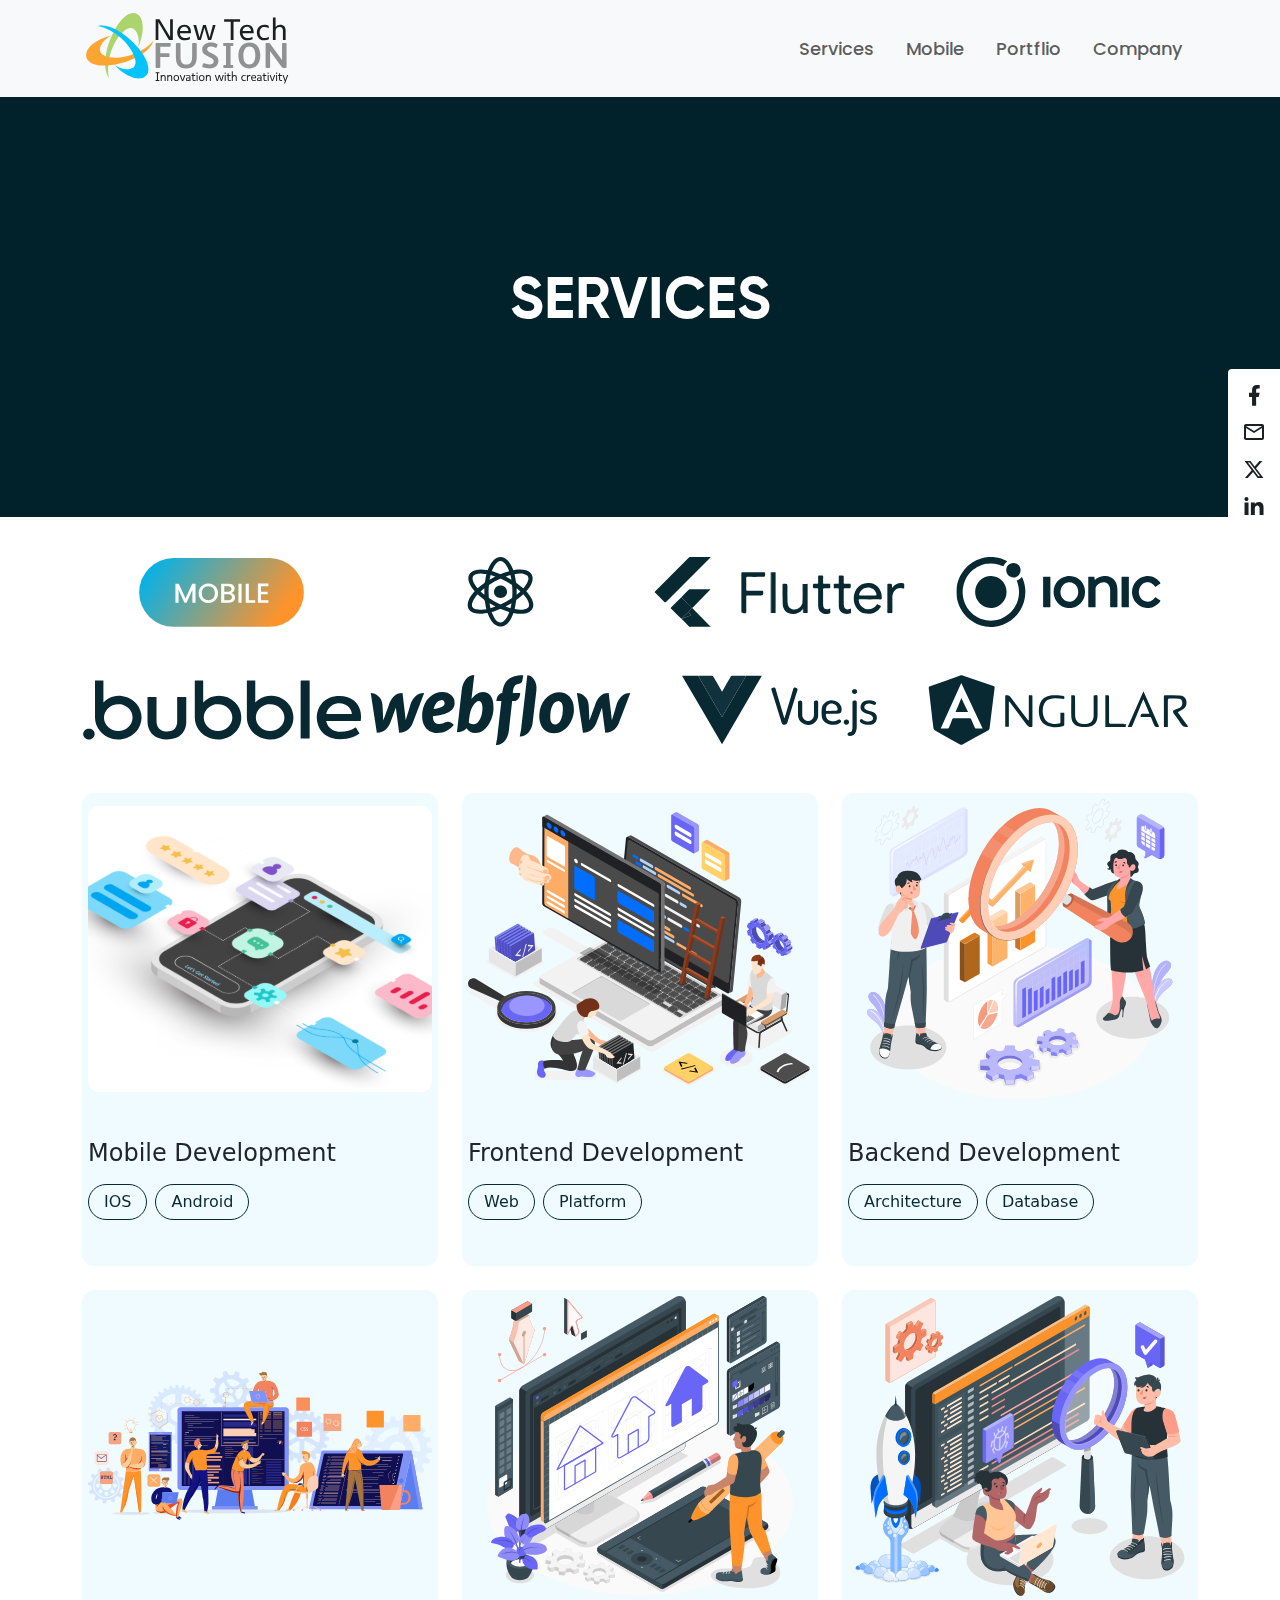
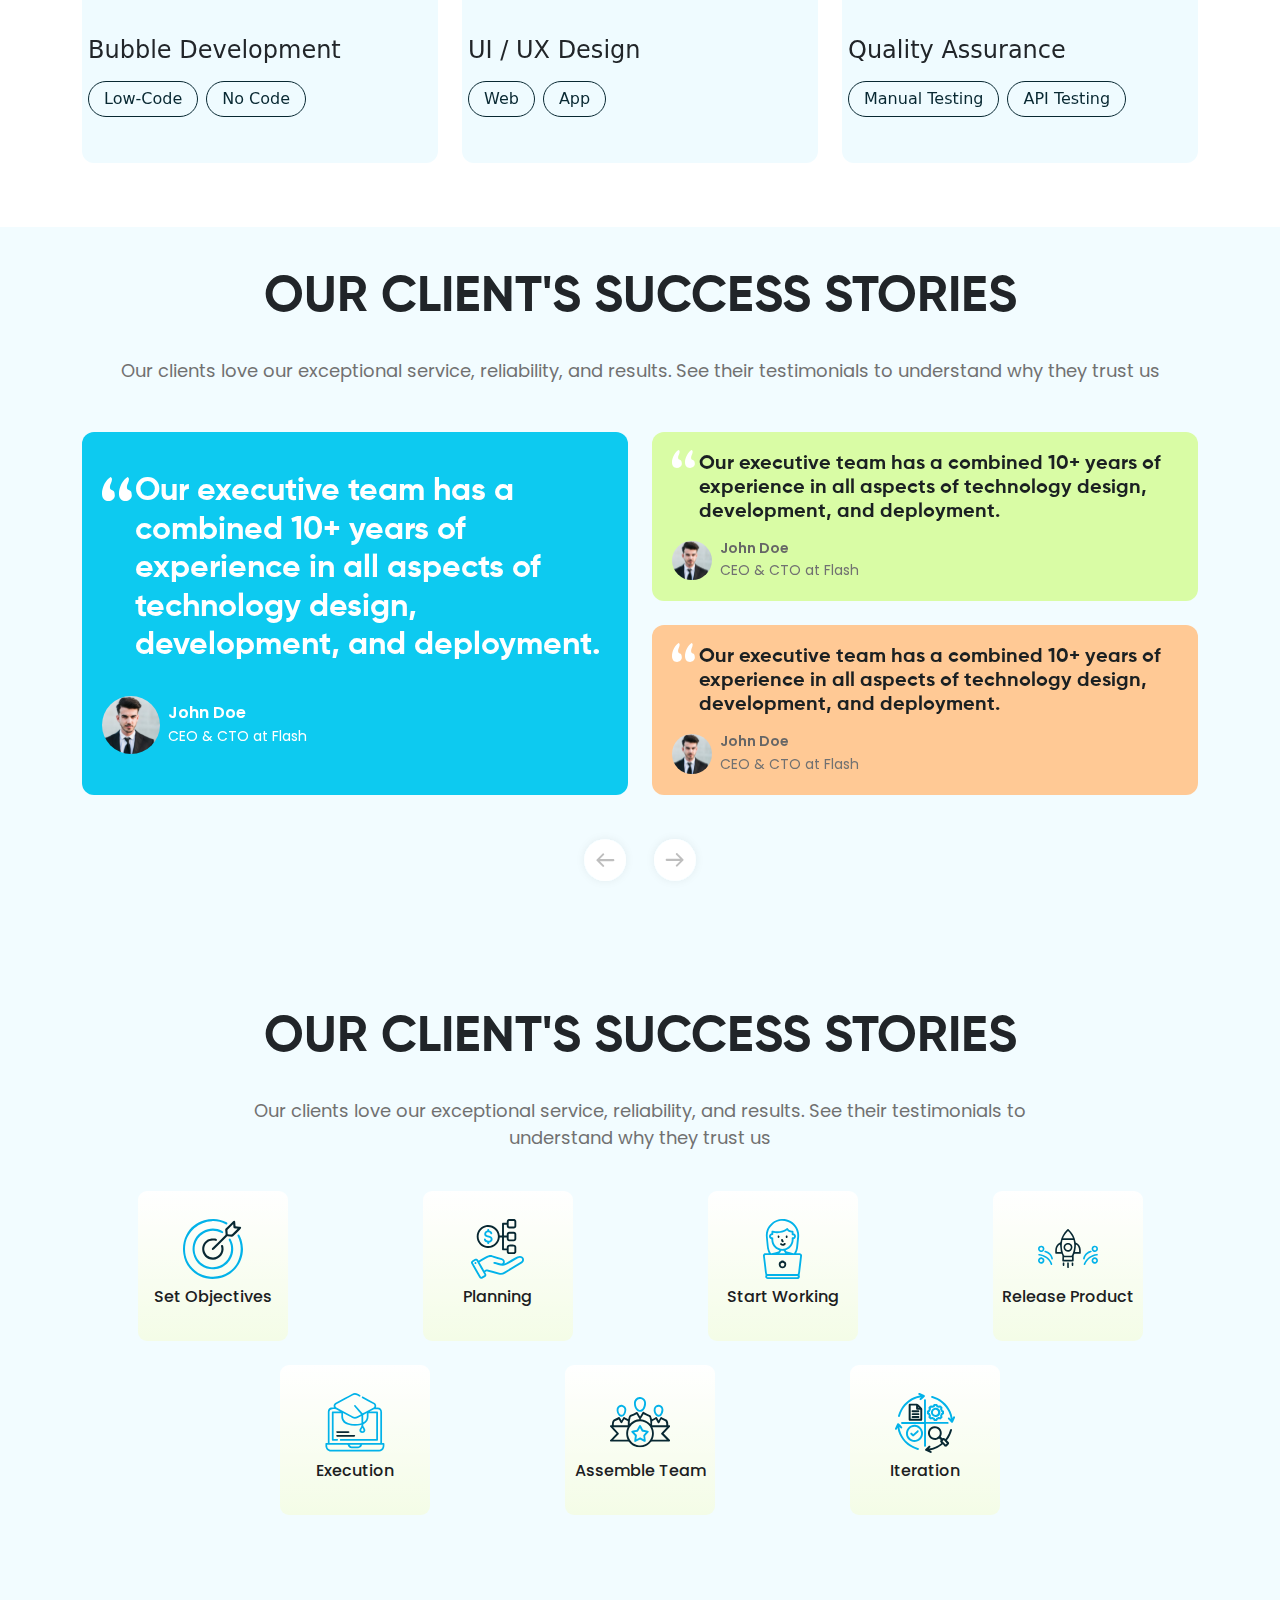
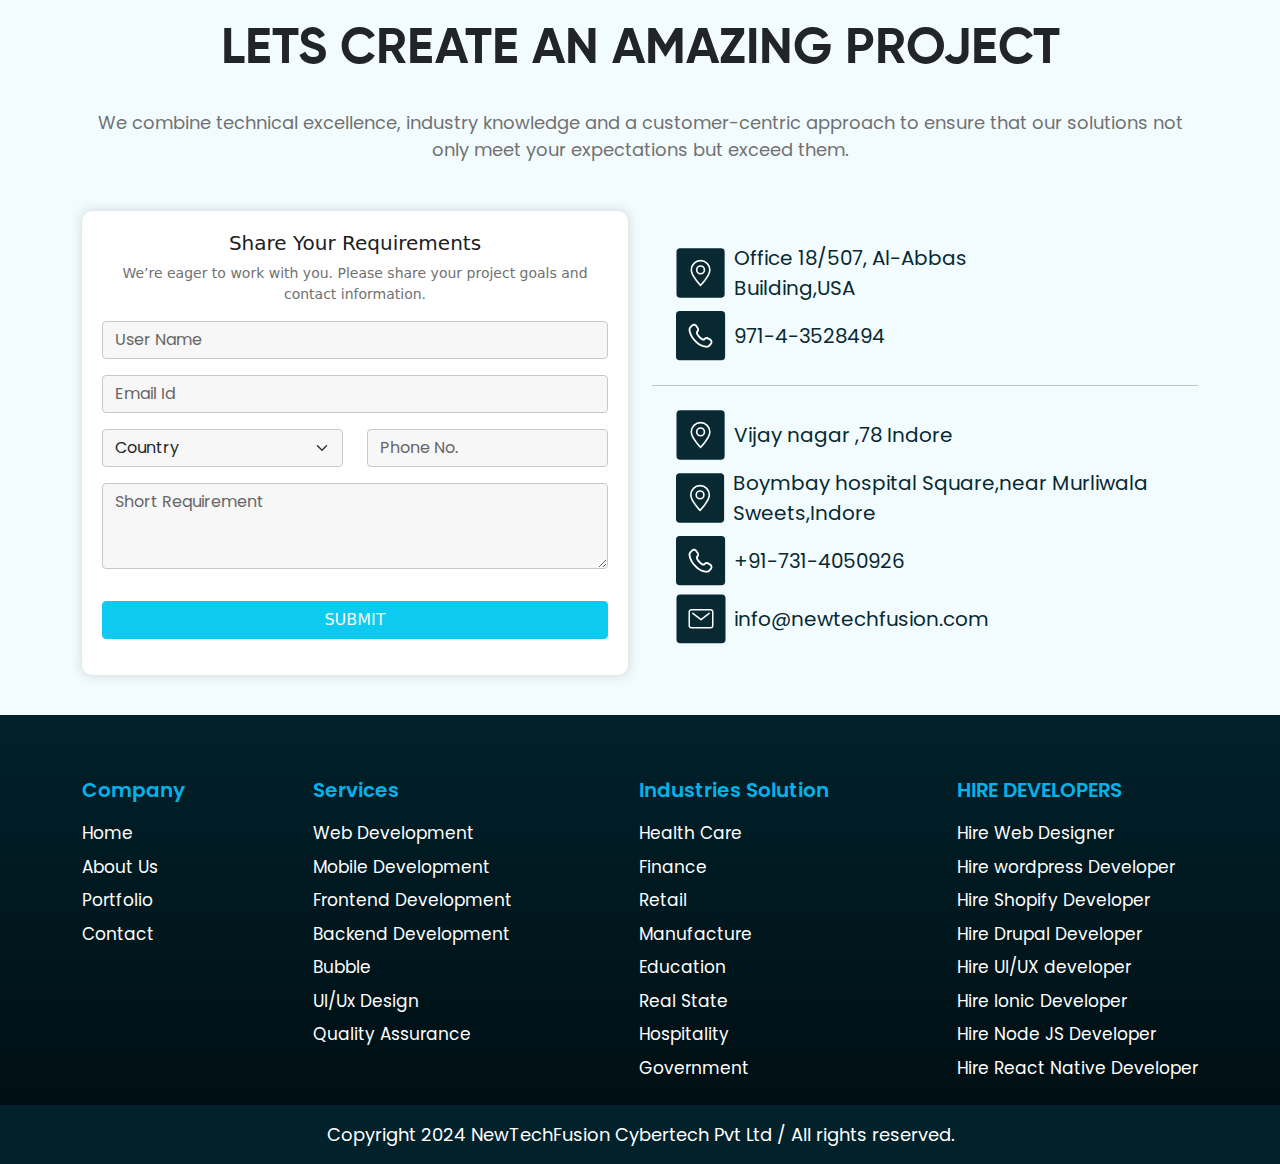
<file: services-page.html>
<!DOCTYPE html>
<html lang="en">
  <head>
    <meta charset="UTF-8" />
    <meta name="viewport" content="width=device-width, initial-scale=1.0" />
    <title>NewTechFusion</title>

    <link rel="stylesheet" href="css/owl.carousel.min.css" />
    <link rel="stylesheet" href="css/owl.theme.default.min.css" />
    <link
      href="https://cdn.jsdelivr.net/npm/bootstrap@5.3.3/dist/css/bootstrap.min.css"
      rel="stylesheet"
      integrity="sha384-QWTKZyjpPEjISv5WaRU9OFeRpok6YctnYmDr5pNlyT2bRjXh0JMhjY6hW+ALEwIH"
      crossorigin="anonymous"
    />
    <link rel="stylesheet" href="./css/style.css" />
  </head>
  <body>
    <!-- The custom cursor dot -->
    <div class="cursor-dot" id="cursor-dot"></div>
    <!-- fixed socila icons in right side  -->
    <div class="social-links">
      <a href="">
        <div class="social-link"><img src="./images/fb.svg" alt="img" /></div>
      </a>
      <a href="">
        <div class="social-link">
          <img src="./images/email.svg" alt="img" />
        </div>
      </a>
      <a href="">
        <div class="social-link">
          <img src="./images/twitter.svg" alt="img" />
        </div>
      </a>
      <a href="">
        <div class="social-link">
          <img src="./images/linkedin.svg" alt="img" />
        </div>
      </a>
    </div>
    <!-- fixed socila icons in right side  -->
    <!-- nav bar section  -->
    <nav class="navbar navbar-expand-lg bg-body-tertiary">
      <div class="container d-flex justify-content-between">
        <a class="navbar-brand" href="./index.html">
          <img src="./images/lightmodelogo.svg" alt="logo" />
        </a>
        <button
          class="navbar-toggler"
          type="button"
          data-bs-toggle="collapse"
          data-bs-target="#navbarSupportedContent"
          aria-controls="navbarSupportedContent"
          aria-expanded="false"
          aria-label="Toggle navigation"
        >
          <span class="navbar-toggler-icon"></span>
        </button>
        <div
          class="collapse navbar-collapse flex-grow-0"
          id="navbarSupportedContent"
        >
          <ul class="navbar-nav me-auto mb-2 mb-lg-0">
            <li class="nav-item">
              <a
                class="nav-link"
                aria-current="page"
                href="./services-page.html"
                >Services</a
              >
            </li>
            <li class="nav-item">
              <a class="nav-link" href="./mobile-page.html">Mobile</a>
            </li>
            <li class="nav-item">
              <a
                class="nav-link"
                aria-current="page"
                href="./portfolio-page.html"
                >Portflio</a
              >
            </li>
            <li class="nav-item">
              <a class="nav-link" href="./about.html">Company</a>
            </li>
          </ul>
        </div>
      </div>
    </nav>
    <!-- nav bar section  -->
    <div class="inner-pages-banner">
      <h1>SERVICES</h1>
    </div>
    <!-- services section  -->
    <div class="services">
      <div class="container">
        <div
          class="d-flex justify-content-between flex-wrap owl-carousel owl-theme service_icons mb-md-5 mb-3"
        >
          <div>
            <img src="./images/mobile.svg" alt="img" />
          </div>
          <div>
            <img src="./images/react.svg" alt="img" />
          </div>
          <div>
            <img src="./images/flutter.svg" alt="img" />
          </div>
          <div>
            <img src="./images/ionic.svg" alt="img" />
          </div>
        </div>
        <div
          class="d-flex justify-content-between flex-wrap owl-carousel owl-theme service_icons1 mb-md-5 mb-3"
        >
          <div>
            <img src="./images/angular.svg" alt="img" height="70px" />
          </div>
          <div>
            <img src="./images/vue.svg" alt="img" height="70px" />
          </div>
          <div>
            <img src="./images/webflow.svg" alt="img" />
          </div>
          <div>
            <img src="./images/Bubble.svg" alt="img" />
          </div>
          <div>
            <img src="./images/HTML.svg" alt="img" />
          </div>
          <div>
            <img src="./images/Js.svg" alt="img" />
          </div>
          <div>
            <img src="./images/node.svg" alt="img" />
          </div>
        </div>
        <div class="our-sevices">
          <div class="row">
            <div class="col-md-4 col-sm-6 mb-4 our-service-card">
              <div class="service-block">
                <div class="inner-service">
                  <div class="image-block">
                    <img src="./images/mobile-devlopment.svg" alt="img" />
                  </div>
                  <h5 class="mb-0">Mobile Development</h5>
                  <div class="d-flex flex-wrap gap-2 button-grp">
                    <button>IOS</button>
                    <button>Android</button>
                  </div>
                </div>
                <div class="inner-service-back">
                  <div class="image-block">
                    <p>
                      Lorem ipsum dolor sit amet consectetur adipisicing elit.
                      Assumenda rem aspernatur omnis deserunt beatae culpa earum
                      dolorum, officia recusandae odio iure, ea nulla quo ut sed
                      atque neque repellat voluptate?
                    </p>
                  </div>
                  <h5 class="mb-0">Mobile Development</h5>
                  <div class="d-flex flex-wrap gap-2 button-grp">
                    <button>IOS</button>
                    <button>Android</button>
                  </div>
                </div>
              </div>
            </div>
            <div class="col-md-4 col-sm-6 mb-4 our-service-card">
              <div class="service-block">
                <div class="inner-service">
                  <div class="image-block">
                    <img src="./images/frontend-devlopment.svg" alt="img" />
                  </div>
                  <h5 class="mb-0">Frontend Development</h5>
                  <div class="d-flex flex-wrap gap-2 button-grp">
                    <button>Web</button>
                    <button>Platform</button>
                  </div>
                </div>
                <div class="inner-service-back">
                  <div class="image-block">
                    <p>
                      Lorem ipsum dolor sit amet consectetur adipisicing elit.
                      Assumenda rem aspernatur omnis deserunt beatae culpa earum
                      dolorum, officia recusandae odio iure, ea nulla quo ut sed
                      atque neque repellat voluptate?
                    </p>
                  </div>
                  <h5 class="mb-0">Frontend Development</h5>
                  <div class="d-flex flex-wrap gap-2 button-grp">
                    <button>Web</button>
                    <button>Platform</button>
                  </div>
                </div>
              </div>
            </div>
            <div class="col-md-4 col-sm-6 mb-4 our-service-card">
              <div class="service-block">
                <div class="inner-service">
                  <div class="image-block">
                    <img src="./images/backend-development.svg" alt="img" />
                  </div>
                  <h5 class="mb-0">Backend Development</h5>
                  <div class="d-flex flex-wrap gap-2 button-grp">
                    <button>Architecture</button>
                    <button>Database</button>
                  </div>
                </div>
                <div class="inner-service-back">
                  <div class="image-block">
                    <p>
                      Lorem ipsum dolor sit amet consectetur adipisicing elit.
                      Assumenda rem aspernatur omnis deserunt beatae culpa earum
                      dolorum, officia recusandae odio iure, ea nulla quo ut sed
                      atque neque repellat voluptate?
                    </p>
                  </div>
                  <h5 class="mb-0">Backend Development</h5>
                  <div class="d-flex flex-wrap gap-2 button-grp">
                    <button>Architecture</button>
                    <button>Database</button>
                  </div>
                </div>
              </div>
            </div>
            <div class="col-md-4 col-sm-6 mb-4 our-service-card">
              <div class="service-block">
                <div class="inner-service">
                  <div class="image-block">
                    <img src="./images/Bubble_illustration.svg" alt="img" />
                  </div>
                  <h5 class="mb-0">Bubble Development</h5>
                  <div class="d-flex flex-wrap gap-2 button-grp">
                    <button>Low-Code</button>
                    <button>No Code</button>
                  </div>
                </div>
                <div class="inner-service-back">
                  <div class="image-block">
                    <p>
                      Lorem ipsum dolor sit amet consectetur adipisicing elit.
                      Assumenda rem aspernatur omnis deserunt beatae culpa earum
                      dolorum, officia recusandae odio iure, ea nulla quo ut sed
                      atque neque repellat voluptate?
                    </p>
                  </div>
                  <h5 class="mb-0">Bubble Development</h5>
                  <div class="d-flex flex-wrap gap-2 button-grp">
                    <button>Low-Code</button>
                    <button>No Code</button>
                  </div>
                </div>
              </div>
            </div>
            <div class="col-md-4 col-sm-6 mb-4 our-service-card">
              <div class="service-block">
                <div class="inner-service">
                  <div class="image-block">
                    <img src="./images/ui-ux.svg" alt="img" />
                  </div>
                  <h5 class="mb-0">UI / UX Design</h5>
                  <div class="d-flex flex-wrap gap-2 button-grp">
                    <button>Web</button>
                    <button>App</button>
                  </div>
                </div>
                <div class="inner-service-back">
                  <div class="image-block">
                    <p>
                      Lorem ipsum dolor sit amet consectetur adipisicing elit.
                      Assumenda rem aspernatur omnis deserunt beatae culpa earum
                      dolorum, officia recusandae odio iure, ea nulla quo ut sed
                      atque neque repellat voluptate?
                    </p>
                  </div>
                  <h5 class="mb-0">UI / UX Design</h5>
                  <div class="d-flex flex-wrap gap-2 button-grp">
                    <button>Web</button>
                    <button>App</button>
                  </div>
                </div>
              </div>
            </div>
            <div class="col-md-4 col-sm-6 mb-4 our-service-card">
              <div class="service-block">
                <div class="inner-service">
                  <div class="image-block">
                    <img src="./images/QA.svg" alt="img" />
                  </div>
                  <h5 class="mb-0">Quality Assurance</h5>
                  <div class="d-flex flex-wrap gap-2 button-grp">
                    <button>Manual Testing</button>
                    <button>API Testing</button>
                  </div>
                </div>
                <div class="inner-service-back">
                  <div class="image-block">
                    <p>
                      Lorem ipsum dolor sit amet consectetur adipisicing elit.
                      Assumenda rem aspernatur omnis deserunt beatae culpa earum
                      dolorum, officia recusandae odio iure, ea nulla quo ut sed
                      atque neque repellat voluptate?
                    </p>
                  </div>
                  <h5 class="mb-0">Quality Assurance</h5>
                  <div class="d-flex flex-wrap gap-2 button-grp">
                    <button>Manual Testing</button>
                    <button>API Testing</button>
                  </div>
                </div>
              </div>
            </div>
          </div>
        </div>
      </div>
    </div>
    <!-- services section  -->
    <!-- our client  -->
    <div class="our-client">
      <div class="container">
        <h1 class="text-dark main-section-heading">
          OUR CLIENT'S SUCCESS STORIES
        </h1>
        <p class="text-gray main-section-para">
          Our clients love our exceptional service, reliability, and results.
          See their testimonials to understand why they trust us
        </p>
        <div class="client owl-carousel owl-theme">
          <div>
            <div class="row row-gap-2">
              <div class="col-md-6">
                <div class="success-stories bg-info">
                  <div class="success-stories-first d-flex align-items-start">
                    <img src="./images/double-quotes-white.svg" alt="img" />
                    <h3>
                      Our executive team has a combined 10+ years of experience
                      in all aspects of technology design, development, and
                      deployment.
                    </h3>
                  </div>
                  <div class="success-stories-second d-flex gap-2">
                    <img src="./images/client-img.svg" alt="img" />
                    <div
                      class="d-flex flex-column justify-content-center gap-1"
                    >
                      <h5 class="client-name m-0">John Doe</h5>
                      <p class="client-dastination m-0">CEO & CTO at Flash</p>
                    </div>
                  </div>
                </div>
              </div>
              <div class="col-md-6 d-flex flex-column gap-2 gap-md-4">
                <div
                  class="success-stories-right"
                  style="background-color: #d9fca5"
                >
                  <div
                    class="success-stories-first-right d-flex align-items-start"
                  >
                    <img src="./images/double-quotes-white.svg" alt="img" />
                    <h3>
                      Our executive team has a combined 10+ years of experience
                      in all aspects of technology design, development, and
                      deployment.
                    </h3>
                  </div>
                  <div class="success-stories-second-right d-flex gap-2">
                    <img src="./images/client-img.svg" alt="img" />
                    <div
                      class="d-flex flex-column justify-content-center gap-1"
                    >
                      <h5 class="client-name m-0">John Doe</h5>
                      <p class="client-dastination-right m-0">
                        CEO & CTO at Flash
                      </p>
                    </div>
                  </div>
                </div>
                <div
                  class="success-stories-right"
                  style="background-color: #ffc995"
                >
                  <div
                    class="success-stories-first-right d-flex align-items-start"
                  >
                    <img src="./images/double-quotes-white.svg" alt="img" />
                    <h3>
                      Our executive team has a combined 10+ years of experience
                      in all aspects of technology design, development, and
                      deployment.
                    </h3>
                  </div>
                  <div class="success-stories-second-right d-flex gap-2">
                    <img src="./images/client-img.svg" alt="img" />
                    <div
                      class="d-flex flex-column justify-content-center gap-1"
                    >
                      <h5 class="client-name m-0">John Doe</h5>
                      <p class="client-dastination-right m-0">
                        CEO & CTO at Flash
                      </p>
                    </div>
                  </div>
                </div>
              </div>
            </div>
          </div>
          <div>
            <div class="row row-gap-2">
              <div class="col-md-6">
                <div class="success-stories bg-info">
                  <div class="success-stories-first d-flex align-items-start">
                    <img src="./images/double-quotes-white.svg" alt="img" />
                    <h3>
                      Our executive team has a combined 10+ years of experience
                      in all aspects of technology design, development, and
                      deployment.
                    </h3>
                  </div>
                  <div class="success-stories-second d-flex gap-2">
                    <img src="./images/client-img.svg" alt="img" />
                    <div
                      class="d-flex flex-column justify-content-center gap-1"
                    >
                      <h5 class="client-name m-0">John Doe</h5>
                      <p class="client-dastination m-0">CEO & CTO at Flash</p>
                    </div>
                  </div>
                </div>
              </div>
              <div class="col-md-6 d-flex flex-column gap-2 gap-md-4">
                <div
                  class="success-stories-right"
                  style="background-color: #d9fca5"
                >
                  <div
                    class="success-stories-first-right d-flex align-items-start"
                  >
                    <img src="./images/double-quotes-white.svg" alt="img" />
                    <h3>
                      Our executive team has a combined 10+ years of experience
                      in all aspects of technology design, development, and
                      deployment.
                    </h3>
                  </div>
                  <div class="success-stories-second-right d-flex gap-2">
                    <img src="./images/client-img.svg" alt="img" />
                    <div
                      class="d-flex flex-column justify-content-center gap-1"
                    >
                      <h5 class="client-name m-0">John Doe</h5>
                      <p class="client-dastination-right m-0">
                        CEO & CTO at Flash
                      </p>
                    </div>
                  </div>
                </div>
                <div
                  class="success-stories-right"
                  style="background-color: #ffc995"
                >
                  <div
                    class="success-stories-first-right d-flex align-items-start"
                  >
                    <img src="./images/double-quotes-white.svg" alt="img" />
                    <h3>
                      Our executive team has a combined 10+ years of experience
                      in all aspects of technology design, development, and
                      deployment.
                    </h3>
                  </div>
                  <div class="success-stories-second-right d-flex gap-2">
                    <img src="./images/client-img.svg" alt="img" />
                    <div
                      class="d-flex flex-column justify-content-center gap-1"
                    >
                      <h5 class="client-name m-0">John Doe</h5>
                      <p class="client-dastination-right m-0">
                        CEO & CTO at Flash
                      </p>
                    </div>
                  </div>
                </div>
              </div>
            </div>
          </div>
          <div>
            <div class="row row-gap-2">
              <div class="col-md-6">
                <div class="success-stories bg-info">
                  <div class="success-stories-first d-flex align-items-start">
                    <img src="./images/double-quotes-white.svg" alt="img" />
                    <h3>
                      Our executive team has a combined 10+ years of experience
                      in all aspects of technology design, development, and
                      deployment.
                    </h3>
                  </div>
                  <div class="success-stories-second d-flex gap-2">
                    <img src="./images/client-img.svg" alt="img" />
                    <div
                      class="d-flex flex-column justify-content-center gap-1"
                    >
                      <h5 class="client-name m-0">John Doe</h5>
                      <p class="client-dastination m-0">CEO & CTO at Flash</p>
                    </div>
                  </div>
                </div>
              </div>
              <div class="col-md-6 d-flex flex-column gap-2 gap-md-4">
                <div
                  class="success-stories-right"
                  style="background-color: #d9fca5"
                >
                  <div
                    class="success-stories-first-right d-flex align-items-start"
                  >
                    <img src="./images/double-quotes-white.svg" alt="img" />
                    <h3>
                      Our executive team has a combined 10+ years of experience
                      in all aspects of technology design, development, and
                      deployment.
                    </h3>
                  </div>
                  <div class="success-stories-second-right d-flex gap-2">
                    <img src="./images/client-img.svg" alt="img" />
                    <div
                      class="d-flex flex-column justify-content-center gap-1"
                    >
                      <h5 class="client-name m-0">John Doe</h5>
                      <p class="client-dastination-right m-0">
                        CEO & CTO at Flash
                      </p>
                    </div>
                  </div>
                </div>
                <div
                  class="success-stories-right"
                  style="background-color: #ffc995"
                >
                  <div
                    class="success-stories-first-right d-flex align-items-start"
                  >
                    <img src="./images/double-quotes-white.svg" alt="img" />
                    <h3>
                      Our executive team has a combined 10+ years of experience
                      in all aspects of technology design, development, and
                      deployment.
                    </h3>
                  </div>
                  <div class="success-stories-second-right d-flex gap-2">
                    <img src="./images/client-img.svg" alt="img" />
                    <div
                      class="d-flex flex-column justify-content-center gap-1"
                    >
                      <h5 class="client-name m-0">John Doe</h5>
                      <p class="client-dastination-right m-0">
                        CEO & CTO at Flash
                      </p>
                    </div>
                  </div>
                </div>
              </div>
            </div>
          </div>
        </div>
      </div>
    </div>
    <!-- our client  -->
    <!-- high impact experience -->
    <div class="high-impact">
      <div class="container">
        <h1 class="text-dark main-section-heading">
          OUR CLIENT'S SUCCESS STORIES
        </h1>
        <p class="text-gray main-section-para">
          Our clients love our exceptional service, reliability, and results.
          See their testimonials to understand why they trust us
        </p>
        <div class="strategy d-flex flex-wrap justify-content-center row">
          <div class="col-md-3 col-6">
            <div
              class="d-flex flex-column justify-content-center align-items-center mb-4 gap-2 strategy-inner"
            >
              <img src="./images/set-objectives.svg" alt="img" />
              <h6 class="strategy-heading">Set Objectives</h6>
            </div>
          </div>
          <div class="col-md-3 col-6">
            <div
              class="d-flex flex-column justify-content-center align-items-center mb-4 gap-2 strategy-inner"
            >
              <img src="./images/planning.svg" alt="img" />
              <h6 class="strategy-heading">Planning</h6>
            </div>
          </div>
          <div class="col-md-3 col-6">
            <div
              class="d-flex flex-column justify-content-center align-items-center mb-4 gap-2 strategy-inner"
            >
              <img src="./images/start_working.svg" alt="img" />
              <h6 class="strategy-heading">Start Working</h6>
            </div>
          </div>
          <div class="col-md-3 col-6">
            <div
              class="d-flex flex-column justify-content-center align-items-center mb-4 gap-2 strategy-inner"
            >
              <img src="./images/release_product.svg" alt="img" />
              <h6 class="strategy-heading">Release Product</h6>
            </div>
          </div>
          <div class="col-md-3 col-6">
            <div
              class="d-flex flex-column justify-content-center align-items-center mb-4 gap-2 strategy-inner"
            >
              <img src="./images/education.svg" alt="img" />
              <h6 class="strategy-heading">Execution</h6>
            </div>
          </div>
          <div class="col-md-3 col-6">
            <div
              class="d-flex flex-column justify-content-center align-items-center mb-4 gap-2 strategy-inner"
            >
              <img src="./images/assemble_team.svg" alt="img" />
              <h6 class="strategy-heading">Assemble Team</h6>
            </div>
          </div>
          <div class="col-md-3 col-6">
            <div
              class="d-flex flex-column justify-content-center align-items-center mb-4 gap-2 strategy-inner"
            >
              <img src="./images/iteration.svg" alt="img" />
              <h6 class="strategy-heading">Iteration</h6>
            </div>
          </div>
        </div>
      </div>
    </div>
    <!-- high impact experience -->
    <!-- let's create  -->
    <div class="lets-create">
      <div class="container">
        <h1 class="text-dark main-section-heading">
          LETS CREATE AN AMAZING PROJECT
        </h1>
        <p class="text-gray main-section-para">
          We combine technical excellence, industry knowledge and a
          customer-centric approach to ensure that our solutions not only meet
          your expectations but exceed them.
        </p>
        <div class="row">
          <div class="col-md-6">
            <div class="requirement">
              <h6>Share Your Requirements</h6>
              <p>
                We’re eager to work with you. Please share your project goals
                and contact information.
              </p>
              <form action="">
                <div class="mb-3">
                  <input
                    type="text"
                    class="form-control"
                    id="user-name"
                    placeholder="User Name"
                  />
                </div>
                <div class="mb-3">
                  <input
                    type="email"
                    class="form-control"
                    id="user-email"
                    placeholder="Email Id"
                  />
                </div>

                <div class="row">
                  <div class="col-sm-6 mb-3">
                    <select
                      class="form-select form-control"
                      aria-label="Default select example"
                    >
                      <option selected>Country</option>
                      <option value="1">India</option>
                      <option value="2">China</option>
                      <option value="3">Russia</option>
                    </select>
                  </div>
                  <div class="col-sm-6 mb-3">
                    <input
                      type="text"
                      class="form-control"
                      id="user-phone"
                      placeholder="Phone No."
                    />
                  </div>
                </div>
                <div class="mb-3">
                  <textarea
                    class="form-control"
                    id="user-description"
                    rows="3"
                    placeholder="Short Requirement"
                  ></textarea>
                </div>
                <button class="btn-info text-light btn rounded-1 w-100 my-3">
                  SUBMIT
                </button>
              </form>
            </div>
          </div>
          <div class="col-md-6">
            <div
              class="d-flex flex-column justify-content-center h-100 py-3 addres-info"
            >
              <div class="d-flex flex-column gap-2 ps-4">
                <div class="d-flex gap-2 align-items-center">
                  <img
                    src="./images/location.svg"
                    alt="img"
                    height="50"
                    width="50"
                  />
                  <p class="m-0">
                    Office 18/507, Al-Abbas <br />
                    Building,USA
                  </p>
                </div>
                <div class="d-flex gap-2 align-items-center">
                  <img
                    src="./images/Call.svg"
                    alt="img"
                    height="50"
                    width="50"
                  />
                  <p class="m-0">
                    <a href="tel: +9173114050926"> 971-4-3528494</a>
                  </p>
                </div>
              </div>
              <hr class="my-4" />
              <div class="d-flex flex-column gap-2 ps-4">
                <div class="d-flex gap-2 align-items-center">
                  <img
                    src="./images/location.svg"
                    alt="img"
                    height="50"
                    width="50"
                  />
                  <p class="m-0">Vijay nagar ,78 Indore</p>
                </div>
                <div class="d-flex gap-2 align-items-center">
                  <img
                    src="./images/location.svg"
                    alt="img"
                    height="50"
                    width="50"
                  />
                  <p class="m-0">
                    Boymbay hospital Square,near Murliwala Sweets,Indore
                  </p>
                </div>
                <div class="d-flex gap-2 align-items-center">
                  <img
                    src="./images/Call.svg"
                    alt="img"
                    height="50"
                    width="50"
                  />
                  <p class="m-0">
                    <a href="tel: +9173114050926">+91-731-4050926</a>
                  </p>
                </div>
                <div class="d-flex gap-2 align-items-center">
                  <img
                    src="./images/Email.svg"
                    alt="img"
                    height="50"
                    width="50"
                  />
                  <p class="m-0">
                    <a href="mailto:info@newtechfusion.com"
                      >info@newtechfusion.com</a
                    >
                  </p>
                </div>
              </div>
            </div>
          </div>
        </div>
      </div>
    </div>
    <!-- let's create  -->
    <!-- footer section  -->
    <footer>
      <div class="container">
        <div
          class="inner-footer flex-column flex-md-row d-flex flex-wrap justify-content-between"
        >
          <div class="inner-column pb-4 d-flex flex-column gap-md-3 gap-1">
            <h2 class="footer-main-heading m-0">Company</h2>
            <div class="d-flex flex-column gap-md-2 gap-0">
              <p class="m-0 footer-link"><a href="#">Home</a></p>
              <p class="m-0 footer-link"><a href="#">About Us</a></p>
              <p class="m-0 footer-link"><a href="#">Portfolio</a></p>
              <p class="m-0 footer-link"><a href="#">Contact</a></p>
            </div>
          </div>
          <div class="inner-column pb-4 d-flex flex-column gap-md-3 gap-1">
            <h2 class="footer-main-heading m-0">Services</h2>
            <div class="d-flex flex-column gap-md-2 gap-0">
              <p class="m-0 footer-link"><a href="#">Web Development</a></p>
              <p class="m-0 footer-link"><a href="#">Mobile Development </a></p>
              <p class="m-0 footer-link">
                <a href="#">Frontend Development</a>
              </p>
              <p class="m-0 footer-link"><a href="#">Backend Development</a></p>
              <p class="m-0 footer-link"><a href="#">Bubble</a></p>
              <p class="m-0 footer-link"><a href="#">UI/Ux Design</a></p>
              <p class="m-0 footer-link"><a href="#">Quality Assurance</a></p>
            </div>
          </div>
          <div class="inner-column pb-4 d-flex flex-column gap-md-3 gap-1">
            <h2 class="footer-main-heading m-0">Industries Solution</h2>
            <div class="d-flex flex-column gap-md-2 gap-0">
              <p class="m-0 footer-link"><a href="#">Health Care</a></p>
              <p class="m-0 footer-link"><a href="#">Finance</a></p>
              <p class="m-0 footer-link"><a href="#">Retail</a></p>
              <p class="m-0 footer-link"><a href="#">Manufacture</a></p>
              <p class="m-0 footer-link"><a href="#">Education</a></p>
              <p class="m-0 footer-link"><a href="#">Real State</a></p>
              <p class="m-0 footer-link"><a href="#">Hospitality</a></p>
              <p class="m-0 footer-link"><a href="#">Government</a></p>
            </div>
          </div>
          <div class="inner-column pb-4 d-flex flex-column gap-md-3 gap-1">
            <h2 class="footer-main-heading m-0">HIRE DEVELOPERS</h2>
            <div class="d-flex flex-column gap-md-2 gap-0">
              <p class="m-0 footer-link"><a href="#">Hire Web Designer</a></p>
              <p class="m-0 footer-link">
                <a href="#">Hire wordpress Developer</a>
              </p>
              <p class="m-0 footer-link">
                <a href="#">Hire Shopify Developer</a>
              </p>
              <p class="m-0 footer-link">
                <a href="#">Hire Drupal Developer</a>
              </p>
              <p class="m-0 footer-link">
                <a href="#"> Hire UI/UX developer</a>
              </p>
              <p class="m-0 footer-link">
                <a href="#">Hire Ionic Developer</a>
              </p>
              <p class="m-0 footer-link">
                <a href="#"> Hire Node JS Developer</a>
              </p>
              <p class="m-0 footer-link">
                <a href="#"> Hire React Native Developer</a>
              </p>
            </div>
          </div>
        </div>
      </div>
      <div class="copy-right-section px-2 py-3">
        <div class="container">
          <p class="copy-right text-center m-0">
            Copyright 2024 NewTechFusion Cybertech Pvt Ltd / All rights
            reserved.
          </p>
        </div>
      </div>
    </footer>
    <!-- footer section  -->
    <!-- Bootsrap js link  -->
    <script src="js/jquery-3.6.3.min.js"></script>
    <script src="js/owl.carousel.min.js"></script>
    <script
      src="https://cdn.jsdelivr.net/npm/bootstrap@5.3.3/dist/js/bootstrap.bundle.min.js"
      integrity="sha384-YvpcrYf0tY3lHB60NNkmXc5s9fDVZLESaAA55NDzOxhy9GkcIdslK1eN7N6jIeHz"
      crossorigin="anonymous"
    ></script>
    <script src="./js/index.js"></script>
  </body>
</html>
</file>
<file: css/style.css>
/* *********************** global css start here *********************** */
@import url("https://fonts.googleapis.com/css2?family=Taviraj:ital,wght@0,100;0,200;0,300;0,400;0,500;0,600;0,700;0,800;0,900;1,100;1,200;1,300;1,400;1,500;1,600;1,700;1,800;1,900&display=swap");
@import url("https://fonts.googleapis.com/css2?family=Montserrat:ital,wght@0,100..900;1,100..900&family=Poppins:ital,wght@0,100;0,200;0,300;0,400;0,500;0,600;0,700;0,800;0,900;1,100;1,200;1,300;1,400;1,500;1,600;1,700;1,800;1,900&display=swap");
@import url("https://fonts.googleapis.com/css2?family=Taviraj:ital,wght@0,100;0,200;0,300;0,400;0,500;0,600;0,700;0,800;0,900;1,100;1,200;1,300;1,400;1,500;1,600;1,700;1,800;1,900&display=swap");
@font-face {
  font-family: "gilroy-bold";
  /* src: url("./font/gilroy/Gilroy-Bold.ttf"); */
  src: url("/font/gilroy/Gilroy-Bold.ttf");
}
:root {
  /* font-family */
  --poppins: "Poppins", sans-serif;
  --montserrat: "Montserrat", sans-serif;
  --gilroy-bold: "gilroy-bold", sans-serif;
  --taviraj: "Taviraj, serif;";

  /* font-weight  */
  --fw_medium: 400;
  --fw_bold: 600;
  --fw_thin: 100;
  /* heading size  */
  --font_size_58: clamp(30px, 4.681vw, 58px);
  --font_size_50: clamp(24px, 4vw, 50px);
  --font-size_32: clamp(20px, 2.581vw, 32px);
  --font_size_28: clamp(20px, 2.258vw, 28px);
  --font_size_24: clamp(16px, 1.935vw, 24px);
  --font_size_20: clamp(14px, 1.613vw, 20px);
  --font-size_18: clamp(13px, 1.452vw, 18px);
  --font_size_17: clamp(12px, 1.371vw, 17px);
  --font_size_16: clamp(11px, 1.29vw, 16px);
  --font_size_14: clamp(10px, 1.129vw, 14px);
  /* colors */
  --white: #fff;
  --light-gray: #717171;
  --light-gray1: #666666;
  --color1: #02b2e9;
  --color2: #01212b;
  --color3: #082832;
  --color4: #effbff;
  --color5: #f2fcff;
  --color6: #1b2022;
  --portfolio-color1: #aeecff;
  --portfolio-color2: #ffc995;
  --portfolio-color3: #d9fca5;
}
* {
  margin: 0;
  padding: 0;
  box-sizing: border-box;
}
.main-section-heading {
  font-size: var(--font_size_50);
  font-family: var(--gilroy-bold);
  line-height: clamp(35px, 4.839vw, 60px);
  margin-bottom: clamp(20px, 2.419vw, 30px);
  text-align: center;
  color: var(--color6);
}
.main-section-para {
  font-size: var(--font-size_18);
  text-align: center;
  color: var(--light-gray);
  margin-bottom: clamp(20px, 3.871vw, 48px);
  font-family: var(--poppins);
}
/* *********************** global css end here *********************** */

.social-links {
  width: 52px;
  display: flex;
  flex-direction: column;
  align-items: center;
  gap: 5px;
  position: fixed;
  background: #fff;
  border-radius: 4px 0 0 4px;
  right: 0;
  top: calc(50vh - 81.5px);
  padding: 10px 0;
  height: 163px;
  z-index: 999999;
}
.social-link {
  width: 32px;
  height: 32px;
  border-radius: 3px;
  align-content: center;
  text-align: center;
}
.social-link:hover {
  background-color: var(--color1);
}
.social-link:hover > img {
  filter: invert(1);
}
/* *********************** hero section css start here *********************** */

/* #navbarSupportedContent {
  max-width: max-content;
} */

#navbarSupportedContent .nav-link {
  font-size: var(--font-size_18);
  font-weight: 500;
  font-family: var(--poppins);
  padding-left: 16px;
  padding-right: 16px;
}
.navbar-brand img {
  width: clamp(130px, 16.774vw, 208px);
}
button.navbar-toggler {
  background: linear-gradient(to right, #02b2e9, #fe932b);
  width: 45px;
  padding: 0;
  height: 40px;
  border: none;
}
button.navbar-toggler .navbar-toggler-icon {
  display: inline-block;
  width: 1em;
  height: 1em;
}
.hero-section {
  /* background-color: #192039; */
  background-image: url("../images/banner.svg");
  background-repeat: no-repeat;
  background-size: cover;

  /* background-position: center; */
}
.hero-heading {
  font-size: var(--font_size_58);
  font-family: var(--poppins);
  line-height: clamp(50px, 9.355vw, 90px);
}
.hero-para {
  font-size: var(--font_size_24);
  font-family: var(--poppins);
  font-weight: var(--fw_medium);
  max-width: 950px;
  margin: auto;
}
.hero-text-section {
  margin-top: clamp(20px, 4.839vw, 60px);
}
.gradient-text {
  font-size: var(--font_size_58);
  font-weight: bold;
  background: linear-gradient(to right, #02b2e9, #fe932b);
  -webkit-background-clip: text;
  -webkit-text-fill-color: transparent;
  background-clip: text;
  color: transparent;
}
.taviraj-font {
  font-family: var(--taviraj);
  font-weight: var(--fw_medium);
  padding: clamp(7px, 0.806vw, 10px) clamp(16px, 2.903vw, 36px);
  border-radius: 50px;
  box-shadow: 0px -1px 1px 1px #88c8e6, 1px 0px 1px 1px #fa942f,
    0px 1px 1px 1px #b0dab2de, -1px 0px 1px 1px #5ebcf3;
  width: clamp(175px, 29.839vw, 370px);
  display: inline-block;
  line-height: normal;
}
.video-section {
  text-align: center;
  padding: clamp(40px, 8.065vw, 100px) 0;
}

video.video {
  max-width: 1000px;
  width: 100%;
  margin: auto;
  display: inline-block;
  border-radius: clamp(15px, 3.871vw, 48px);
  box-shadow: 0px -1px 5px 0px #88c8e6, 1px 0px 5px 0px #e1e0cb,
    0px 1px 5px 0px #b0d2da, -1px 0px 5px 0px #5ebcf3;
}
/* .gradient-border {
  border: 1px solid red;
  border-image:  linear-gradient(to right, #02b2e9, #fe932b) 1;
  padding: 10px;
} */
/* *********************** hero section css end here *********************** */
/* *********************** our profile css start here *********************** */
.our-profile {
  background-color: var(--color5);
  padding: clamp(40px, 8.065vw, 100px) 0;
}
.our-profile .container {
  position: relative;
}
.our-profile .container .row {
  position: relative;
  z-index: 23;
}
.our-profile .container::before,
.our-profile .container::after {
  content: "";
  width: 412px;
  height: 412px;
  border-radius: 50%;
  position: absolute;
  background-size: contain;
  background-repeat: no-repeat;
}
.our-profile .container::before {
  background-image: url("../images/info-bg.svg");
  left: -120px;
  top: 60px;
}
.our-profile .container::after {
  background-image: url("../images/orange-bg.svg");
  bottom: -138px;
  right: 0px;
  z-index: 0;
}
.our-profile .inner-div {
  padding: 15px;
  border-radius: 12px;
  background-color: var(--white);
  box-shadow: 0px 0px 14px #0000002b;
  height: 100%;
}
.our-profile .inner-div h4 {
  font-size: var(--font_size_20);
  font-family: var(--poppins);
  font-weight: 500;
}
.our-profile .inner-div p {
  font-size: var(--font_size_14);
  color: var(--light-gray1);
  font-weight: var(--fw_medium);
}

/* *********************** our profile css end here *********************** */
/* *********************** servicee  css start here *********************** */

.services {
  padding: clamp(20px, 3.226vw, 40px) 0;
}
.service-block {
  border-radius: 12px;
  padding: 6px;
  background: var(--color4);
  height: 100%;
  position: relative;
  transition: all 1s linear;
  backface-visibility: hidden;
  perspective: 500px;
  transform-style: preserve-3d;
}
.our-service-card:hover .service-block {
  transform: rotateY(180deg);
  perspective: 500px;
}
.service-block .image-block {
  width: 100%;
  height: clamp(180px, 24.194vw, 300px);
  display: flex;
}
.service-block img {
  max-width: 100%;
  border-radius: 10px;
  object-fit: contain;
  width: 100%;
}
.inner-sevice {
  backface-visibility: hidden;
}
.inner-service-back {
  position: absolute;
  transform: rotateY(180deg);
  top: 0;
  bottom: 0;
  left: 0;
  right: 0;
  border-radius: 12px;
  padding: 6px;
  background: var(--color4);
  backface-visibility: hidden;
}
.inner-service-back p {
  font-size: var(--font-size_18);
  font-weight: 500;
  color: var(--color6);
  height: inherit;
  overflow: hidden;
  text-align: justify;
  text-overflow: ellipsis;
}
.service-block h5 {
  font-size: var(--font_size_24);
  padding: clamp(16px, 3.226vw, 40px) 0 16px 0;
}
.service-block .button-grp {
  padding-bottom: clamp(16px, 3.226vw, 40px);
}

.service-block button {
  padding: 5px 15px;
  border-radius: 30px;
  border: 1px solid var(--color3);
  font-size: var(--font_size_16);
  font-weight: var(--fw_medium);
  color: var(--color3);
  background-color: transparent;
}
.service_icons img {
  height: clamp(35px, 5.645vw, 70px);
}
.service-block button:hover {
  color: var(--white);
  background-color: var(--color3);
}
.service_icons1 {
  transform: rotateZ(180deg);
}
.service_icons1 img {
  transform: rotateZ(180deg);
  height: clamp(35px, 5.645vw, 70px);
}
/* *********************** servicee css end here *********************** */
/* *********************** portfolio css start here *********************** */
.portfolio {
  padding: clamp(40px, 8.065vw, 100px) 0;
  background-color: var(--color5);
}
.portfolio-inner {
  width: 100%;
  border-radius: 12px;
  transition: all 0.5s linear;
  overflow: hidden;
}
.portfolio-inner:hover {
  transform: translateY(-20px);
}
.portfolio-inner h4 {
  font-size: var(--font_size_28);
}
.portfolio-inner img {
  width: 100%;
  transition: all 0.5s linear;
}
.portfolio-inner:hover img {
  transform: scale(1.03);
}
/* *********************** portfolio css end here *********************** */

/* *********************** Industries css start here *********************** */
.industries {
  padding: clamp(20px, 3.226vw, 40px) 0;
}
.industries-service-block {
  display: flex;
  flex-wrap: wrap;
  justify-content: space-between;
}
.industries-service {
  display: flex;
  flex-direction: column;
  gap: 10px;
  padding: 10px;
  align-items: center;
  max-width: max-content;
}
.industries-service img {
  height: 80px;
  width: 80px;
  object-fit: contain;
}
.industries-service h5 {
  font-size: var(--font_size_16);
}
/* *********************** Industries css end here *********************** */

/* *********************** our client css start here *********************** */
.our-client {
  padding: clamp(20px, 3.226vw, 40px) 0;
  background-color: var(--color5);
}
.success-stories {
  padding: 20px;
  border-radius: 12px;
  display: flex;
  flex-direction: column;
  justify-content: center;
  height: 100%;
}
.our-client .success-stories-first img {
  width: clamp(20px, 3vw, 30px);
  margin: 5px 3px 0 0;
}

.success-stories-first h3 {
  font-size: var(--font-size_32);
  color: var(--white);
  font-weight: var(--fw_medium);
  font-family: var(--gilroy-bold);
  margin-bottom: clamp(22px, 2.581vw, 32px);
}
.our-client .success-stories-second img {
  width: clamp(35px, 4.677vw, 58px);
}
.success-stories-second h5 {
  font-size: var(--font_size_16);
  color: var(--white);
  font-weight: var(--fw_bold);
  font-family: var(--poppins);
}
.success-stories-second p {
  font-size: var(--font_size_14);
  font-weight: var(--fw_medium);
  color: var(--white);
  font-family: var(--poppins);
}

.success-stories-right {
  padding: 20px;
  border-radius: 12px;
  display: flex;
  flex-direction: column;
  justify-content: center;
}
.our-client .success-stories-first-right img {
  width: clamp(16px, 2.5vw, 23px);
  margin: -2px 4px 0 0;
}

.success-stories-first-right h3 {
  font-size: var(--font_size_20);
  color: var(--color6);
  font-weight: var(--fw_medium);
  font-family: var(--gilroy-bold);
  margin-bottom: clamp(10px, 1.25vw, 16px);
}
.our-client .success-stories-second-right img {
  width: clamp(30px, 4.677vw, 40px);
}
.success-stories-second-right h5 {
  font-size: var(--font_size_14);
  color: var(--light-gray1);
  font-weight: var(--fw_bold);
  font-family: var(--poppins);
}
.success-stories-second-right p {
  font-size: var(--font_size_14);
  font-weight: var(--fw_medium);
  color: var(--light-gray);
  font-family: var(--poppins);
}
.our-client .owl-nav {
  margin: 30px 0;
}
.our-client .owl-nav button {
  width: 60px;
  height: 60px;
  position: relative;
  background: none !important;
}
.our-client .owl-nav button.owl-prev::before {
  content: "";
  width: 60px;
  height: 60px;
  position: absolute;
  background-image: url("./../images/carousel-icon.svg");
  background-size: contain;
  top: 0;
  left: 0;
}
.our-client .owl-nav button.owl-next::before {
  content: "";
  width: 60px;
  height: 60px;
  position: absolute;
  background-image: url("./../images/carousel-icon.svg");
  background-size: contain;
  transform: rotateZ(180deg);
  top: 0;
  left: 0;
}
.our-client .owl-nav button.owl-prev:hover::before {
  background-image: url("./../images/carousel-icon-hover.svg");
  transform: rotateZ(180deg);
}
.our-client .owl-nav button.owl-next:hover::before {
  background-image: url("./../images/carousel-icon-hover.svg");
  transform: rotateZ(0deg);
  background-color: transparent !important;
}
.our-client .owl-nav button span {
  display: none;
}
/* *********************** our client css end here *********************** */
/* *********************** let's create start end here *********************** */
.lets-create {
  background-color: var(--color5);
  padding: clamp(20px, 3.226vw, 40px) 0;
}
.lets-create .requirement {
  border-radius: 10px;
  box-shadow: 0px 0px 10px 2px #8080803b;
  padding: 20px;
  background-color: var(--white);
}
.lets-create .requirement h6 {
  font-size: var(--font_size_20);
  text-align: center;
  color: var(--color6);
}
.lets-create .requirement p {
  font-size: var(--font_size_14);
  text-align: center;
  color: var(--light-gray);
}
.requirement .form-control {
  border-radius: 4px;
  background-color: rgb(217, 217, 217, 0.2);
  box-shadow: none;
  border: 1px solid #c8c8c8;
  font-size: var(--font_size_16);
  font-family: var(--poppins);
}
.requirement .form-control::placeholder {
  color: var(--light-gray1);
}

.addres-info p,
.addres-info p a {
  font-size: var(--font_size_20);
  font-family: var(--poppins);
  font-weight: var(--fw_medium);
  color: #082832;
  text-decoration: none;
}
/* *********************** let's create css end here *********************** */
/* *********************** footer css start here *********************** */
footer {
  background: linear-gradient(to bottom, #01212b, #000c10);
  padding-top: 60px;
}

footer .inner-footer .inner-column {
  max-width: max-content;
}
.footer-main-heading {
  color: var(--color1);
  font-size: var(--font_size_20);
  line-height: 30px;
  font-weight: var(--fw_bold);
  font-family: var(--poppins);
}
.footer-link a {
  font-size: var(--font_size_17);
  font-weight: var(--fw_medium);
  font-family: var(--poppins);
  color: var(--white);
  text-decoration: none;
}
.copy-right-section {
  background-color: var(--color2);
}
.copy-right {
  font-size: var(--font-size_18);
  font-family: var(--poppins);
  color: var(--white);
}

/* .cursor-dot {
  width: 12px; 
  height: 12px; 
  background-color: rgb(136, 231, 11); 
  border-radius: 50%;
  position: absolute; 
  pointer-events: none; 
  transform: translate(-50%, -50%);
  z-index: 1000;
  transition: transform 0.1s ease;
} */

/* ***********************footer css start here *********************** */

/*################################## service page  ##################################*/
.high-impact {
  padding: clamp(20px, 3.226vw, 40px) 0;
  background-color: var(--color5);
}
.high-impact .main-section-para {
  max-width: 775px;
  margin: auto;
}
.high-impact .strategy {
  padding-top: clamp(20px, 3.226vw, 40px);
}
.high-impact .strategy .strategy-inner {
  background: linear-gradient(to bottom, #fff, #fffe5c26);
  height: 150px;
  width: 150px;
  margin: auto;
  border-radius: 9px;
}
.high-impact .strategy img {
  width: clamp(50px, 4.839vw, 60px);
  height: clamp(50px, 4.839vw, 60px);
  object-fit: contain;
}
.high-impact .strategy h6.strategy-heading {
  font-size: var(--font_size_16);
  font-weight: 500;
  font-family: var(--poppins);
  color: var(--color6);
}
.inner-pages-banner {
  height: clamp(200px, 33.871vw, 420px);
  display: flex;
  justify-content: center;
  align-items: center;
  background: var(--color2);
}
.inner-pages-banner h1 {
  color: var(--white);
  font-size: var(--font_size_58);
  font-family: var(--gilroy-bold);
}
/*################################## service page  ##################################*/
/*################################## portfolio page  ##################################*/
.recent-work {
  padding: clamp(40px, 8.065vw, 100px) 0;
}
/*################################## portfolio page  ##################################*/
/*################################## mobile page  ##################################*/
.mobile-devlopment {
  padding: clamp(40px, 8.065vw, 100px) 0;
  background-color: var(--color5);
}
.mobile-devlopment h5 {
  font-size: var(--font_size_28);
  color: var(--color1);
  font-family: var(--poppins);
  font-size: 500;
}
.mobile-devlopment p {
  font-size: var(--font-size_18);
  font-family: var(--poppins);
  color: var(--light-gray);
  line-height: clamp(28px, 2.984vw, 37px);
}

.project-approach {
  padding: clamp(20px, 3.226vw, 40px) 0;
}
.approach {
  box-shadow: 0px 0px 2px 0 #29394e;
  border-radius: 12px;
  padding: clamp(10px, 1.21vw, 15px);
}
.approach:hover {
  background: linear-gradient(to bottom, #fff, #fff1e3);
}
.approach h5,
.stage h5 {
  font-size: var(--font-size_18);
  font-family: var(--poppins);
  font-weight: var(--fw_bold);
}
.approach p,
.stage p {
  font-size: var(--font_size_16);
  font-family: var(--poppins);
  color: var(--light-gray);
  margin: 0;
}
.approach-img {
  max-width: 57px;
  display: flex;
  width: 100%;
  justify-content: flex-start;
  align-items: start;
}
.our-stack {
  padding-top: clamp(40px, 8.065vw, 100px);
  padding-bottom: 40px;
  background: linear-gradient(to bottom, #f2fcff 50%, #ffeede 50%);
}
.stage {
  box-shadow: 0px 0px 2px 0 #29394e;
  border-radius: 12px;
}
.stage h2 {
  background: linear-gradient(to right, #02b2e9, #fe932b);
  font-size: var(--font-size_32);
  font-weight: var(--fw_bold);
  font-family: var(--poppins);
  -webkit-background-clip: text;
  -webkit-text-fill-color: transparent;
  background-clip: text;
  color: transparent;
  max-width: max-content;
}
/*################################## mobile page  ##################################*/
</file>
